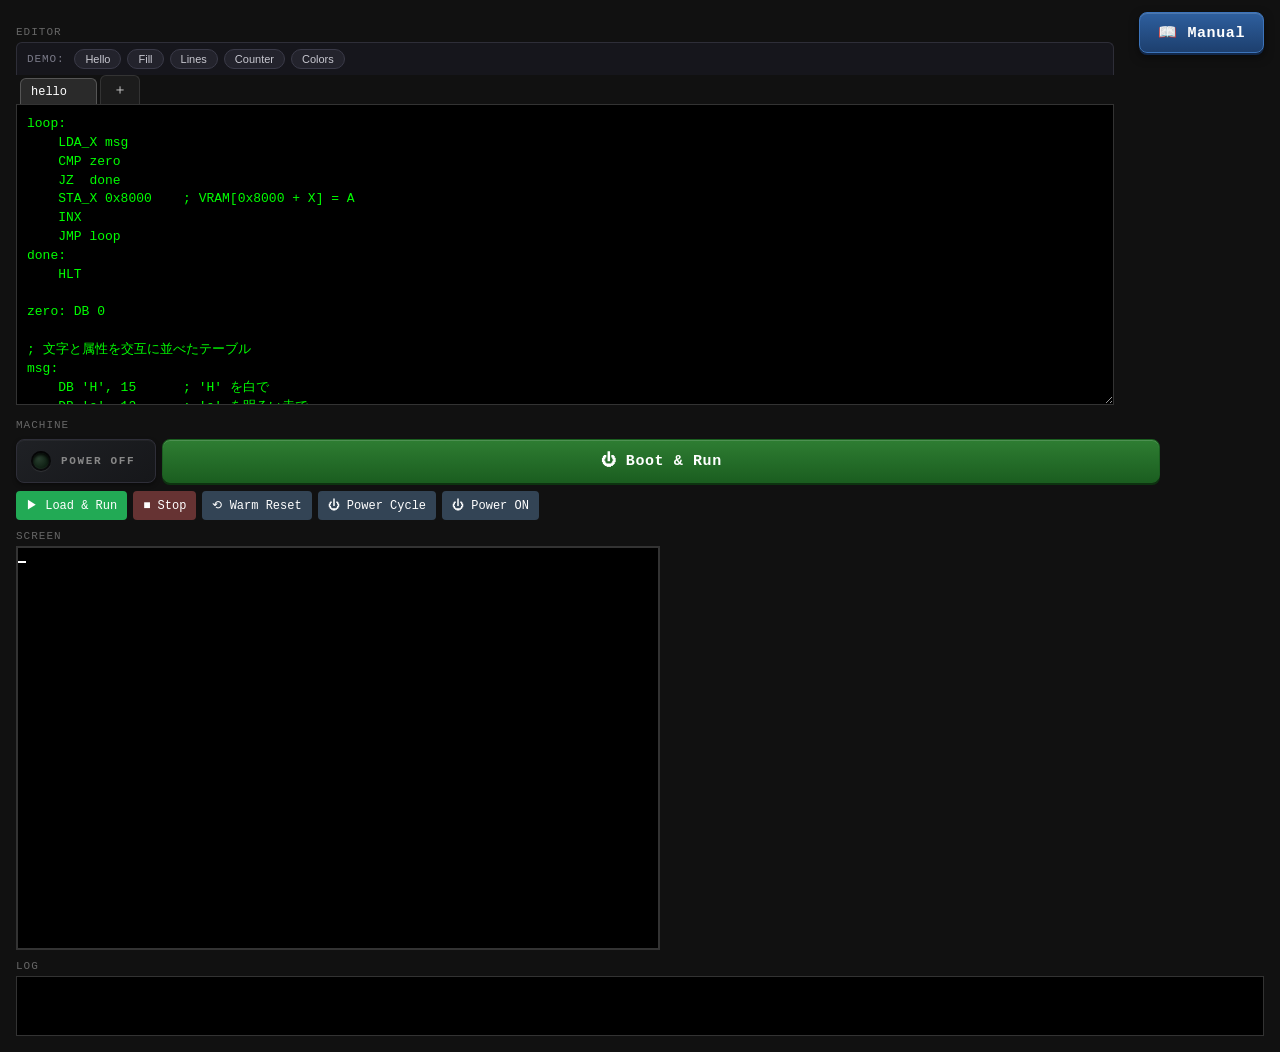
<file: index.html>
<!DOCTYPE html>
<html lang="ja">
<head>
<meta charset="UTF-8">
<title>Mini CPU + VRAM — Assembler</title>
<link rel="stylesheet" href="source/style.css">
<link rel="icon" href="source/icon.png">
</head>
<body>

<div class="page-nav">
  <a class="nav-button" href="manual.html">📖 Manual</a>
</div>

<div class="editor-pane">
<div class="section-title">Editor</div>
<div class="editor-toolbar">
  <span class="toolbar-label">Demo:</span>
  <button class="chip" onclick="loadDemo('hello')">Hello</button>
  <button class="chip" onclick="loadDemo('fill')">Fill</button>
  <button class="chip" onclick="loadDemo('lines')">Lines</button>
  <button class="chip" onclick="loadDemo('counter')">Counter</button>
  <button class="chip" onclick="loadDemo('colors')">Colors</button>
</div>
<div class="tabs">
  <button class="add" title="New tab">＋</button>
</div>
<textarea id="source" spellcheck="false"></textarea>
</div>

<div class="section-title">Machine</div>

<!-- 主操作: 電源投入 → リセット → ロード → 実行 -->
<div class="row power-row">
  
    <!-- 電源 LED（ボタンではなく状態表示のみ） -->
  <div class="power-led-indicator" title="Power indicator">
    <span class="power-led-socket">
      <span class="power-led is-off" id="power-led"></span>
    </span>
    <span class="power-led-label" id="power-label">POWER OFF</span>
  </div>

  <button class="act power" id="btn-boot" onclick="bootAndRun()">⏻ Boot &amp; Run</button>
</div>

<!-- 実機スイッチ相当の細かい操作 -->
<div class="row switches-row">
  <button class="act" id="btn-run" onclick="runProgram()">▶ Load &amp; Run</button>
  <button class="act danger" id="btn-stop" onclick="onStopResume()" disabled>■ Stop</button>
  <button class="act secondary" id="btn-reset" onclick="resetMachine()">⟲ Warm Reset</button>
  <button class="act secondary" id="btn-cycle" onclick="rebootMachine()">⏻ Power Cycle</button>
  <button class="act secondary" id="btn-power" onclick="togglePower()">⏻ Power ON</button>
</div>

<div class="section-title">Screen</div>
<canvas id="screen"></canvas>

<div class="section-title">Log</div>
<pre id="log"></pre>

<script src="source/machine.js"></script>
<script src="source/assembler.js"></script>
<script src="source/ui.js"></script>

</body>
</html>
</file>
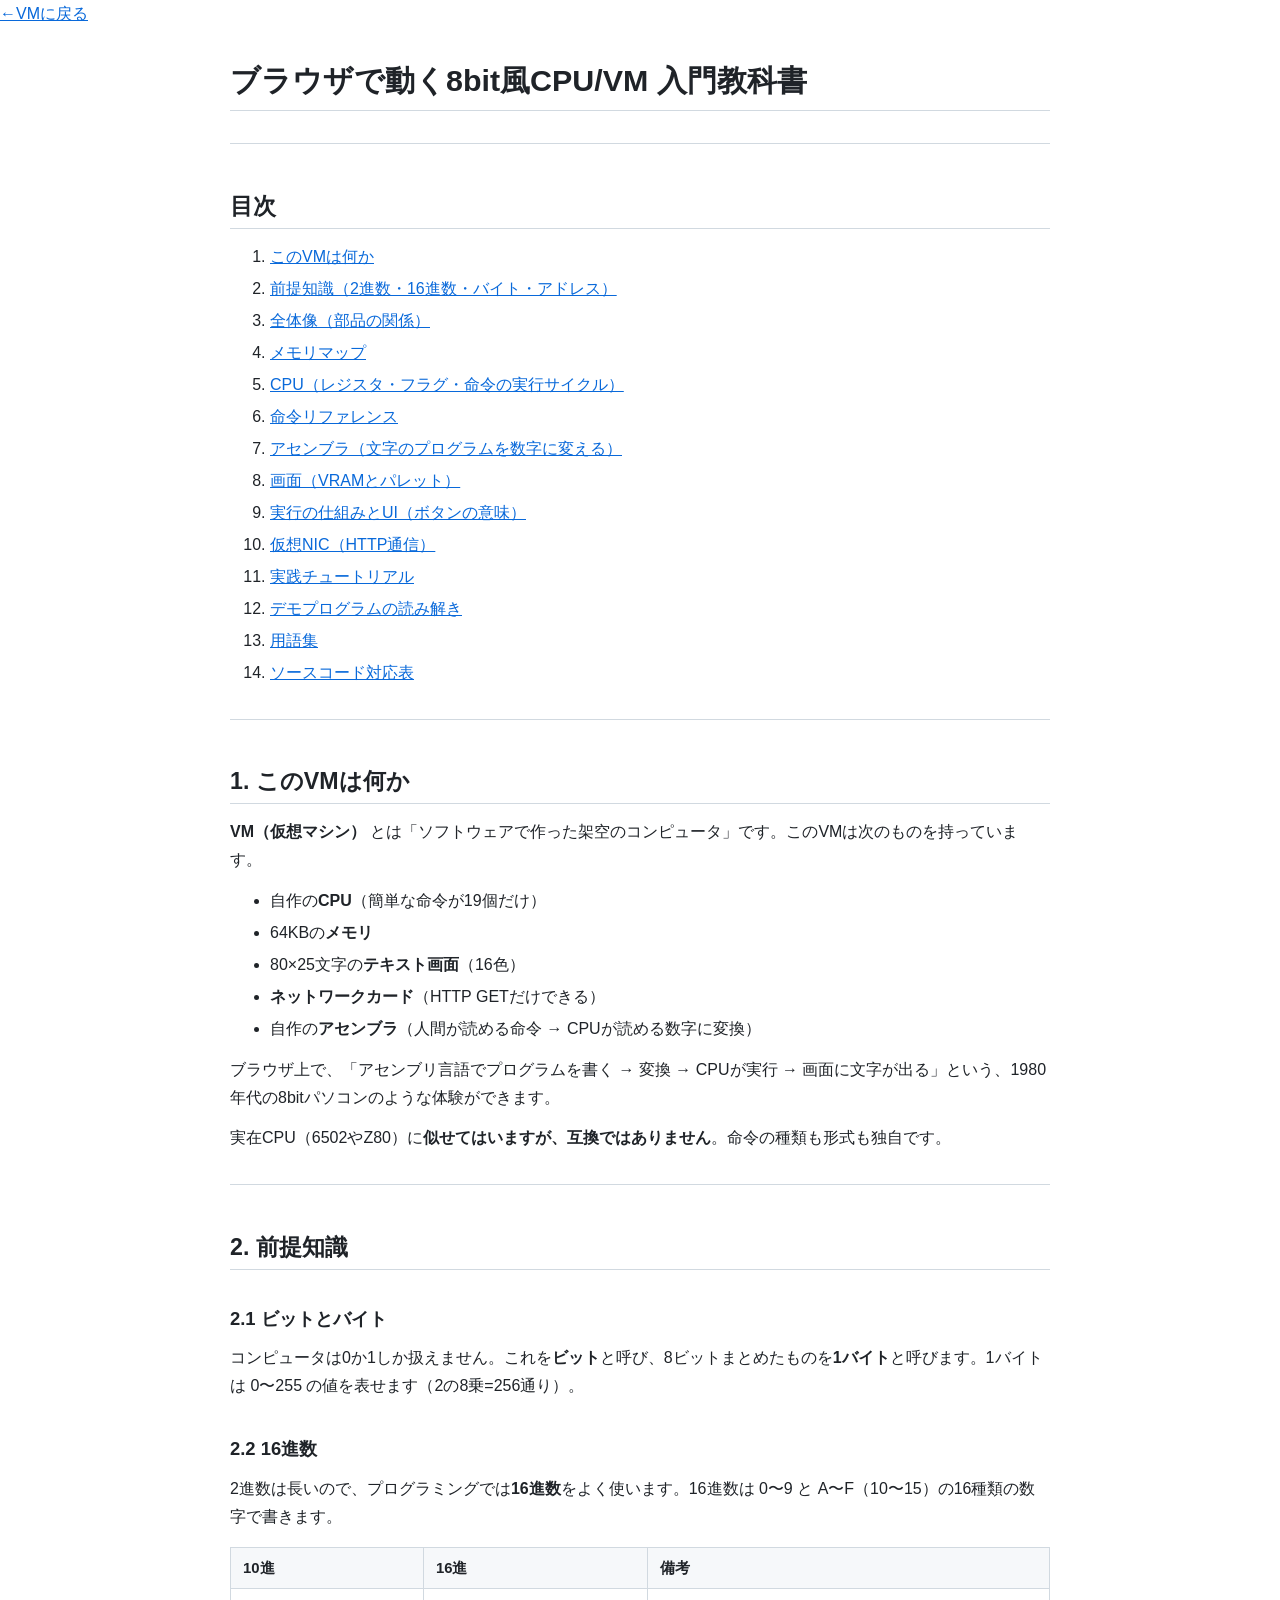
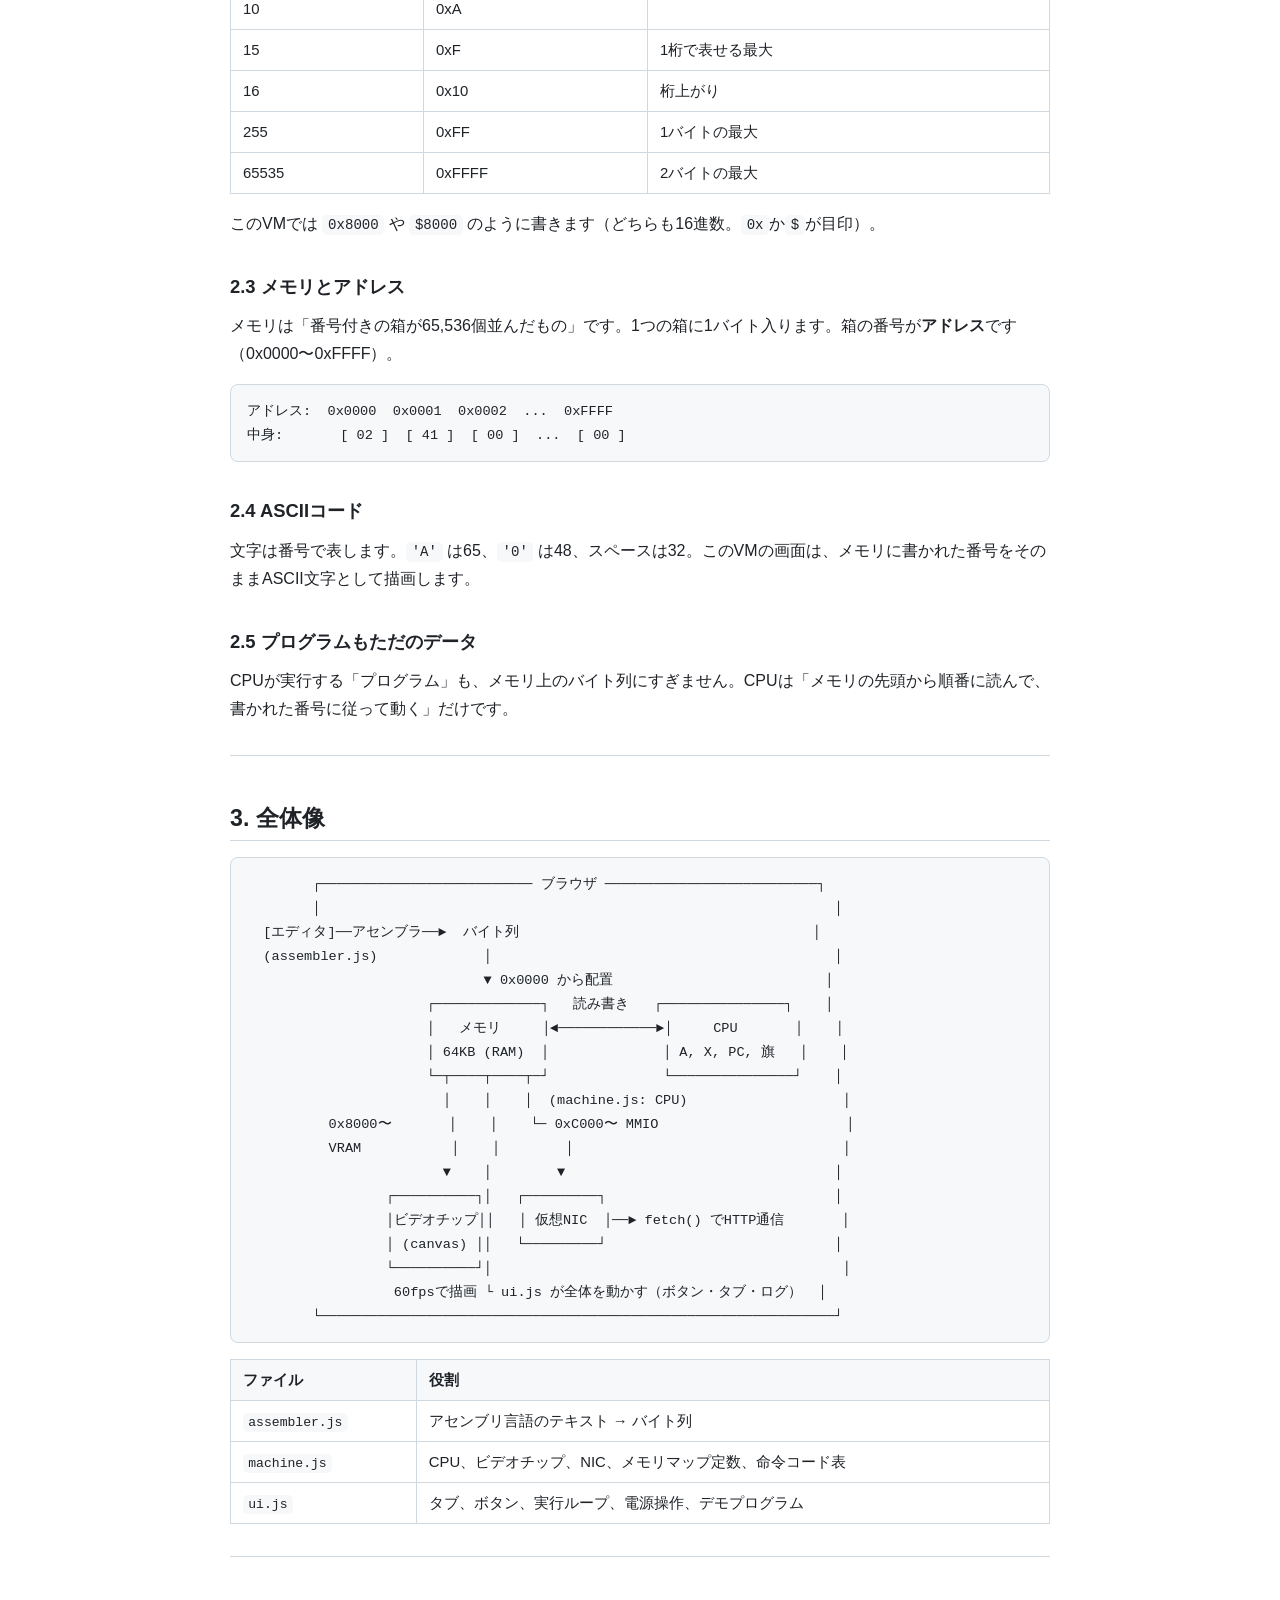
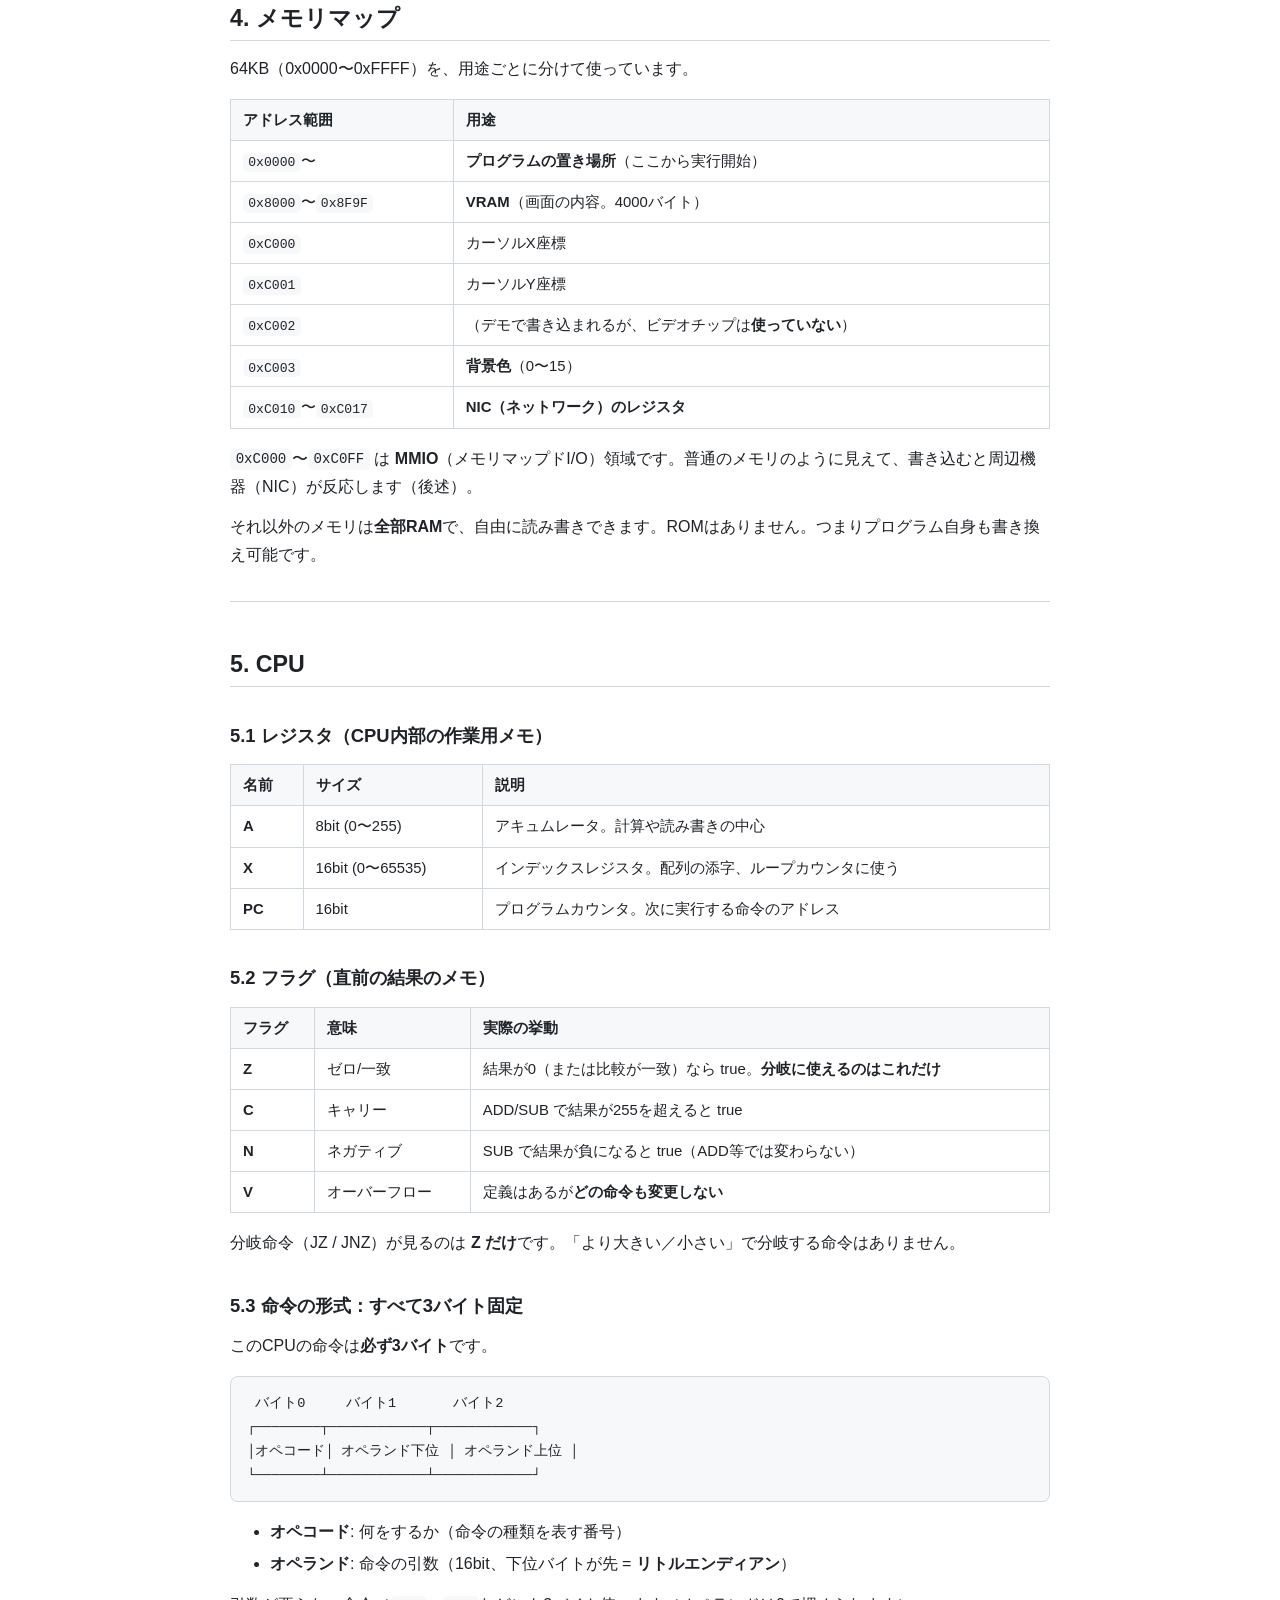
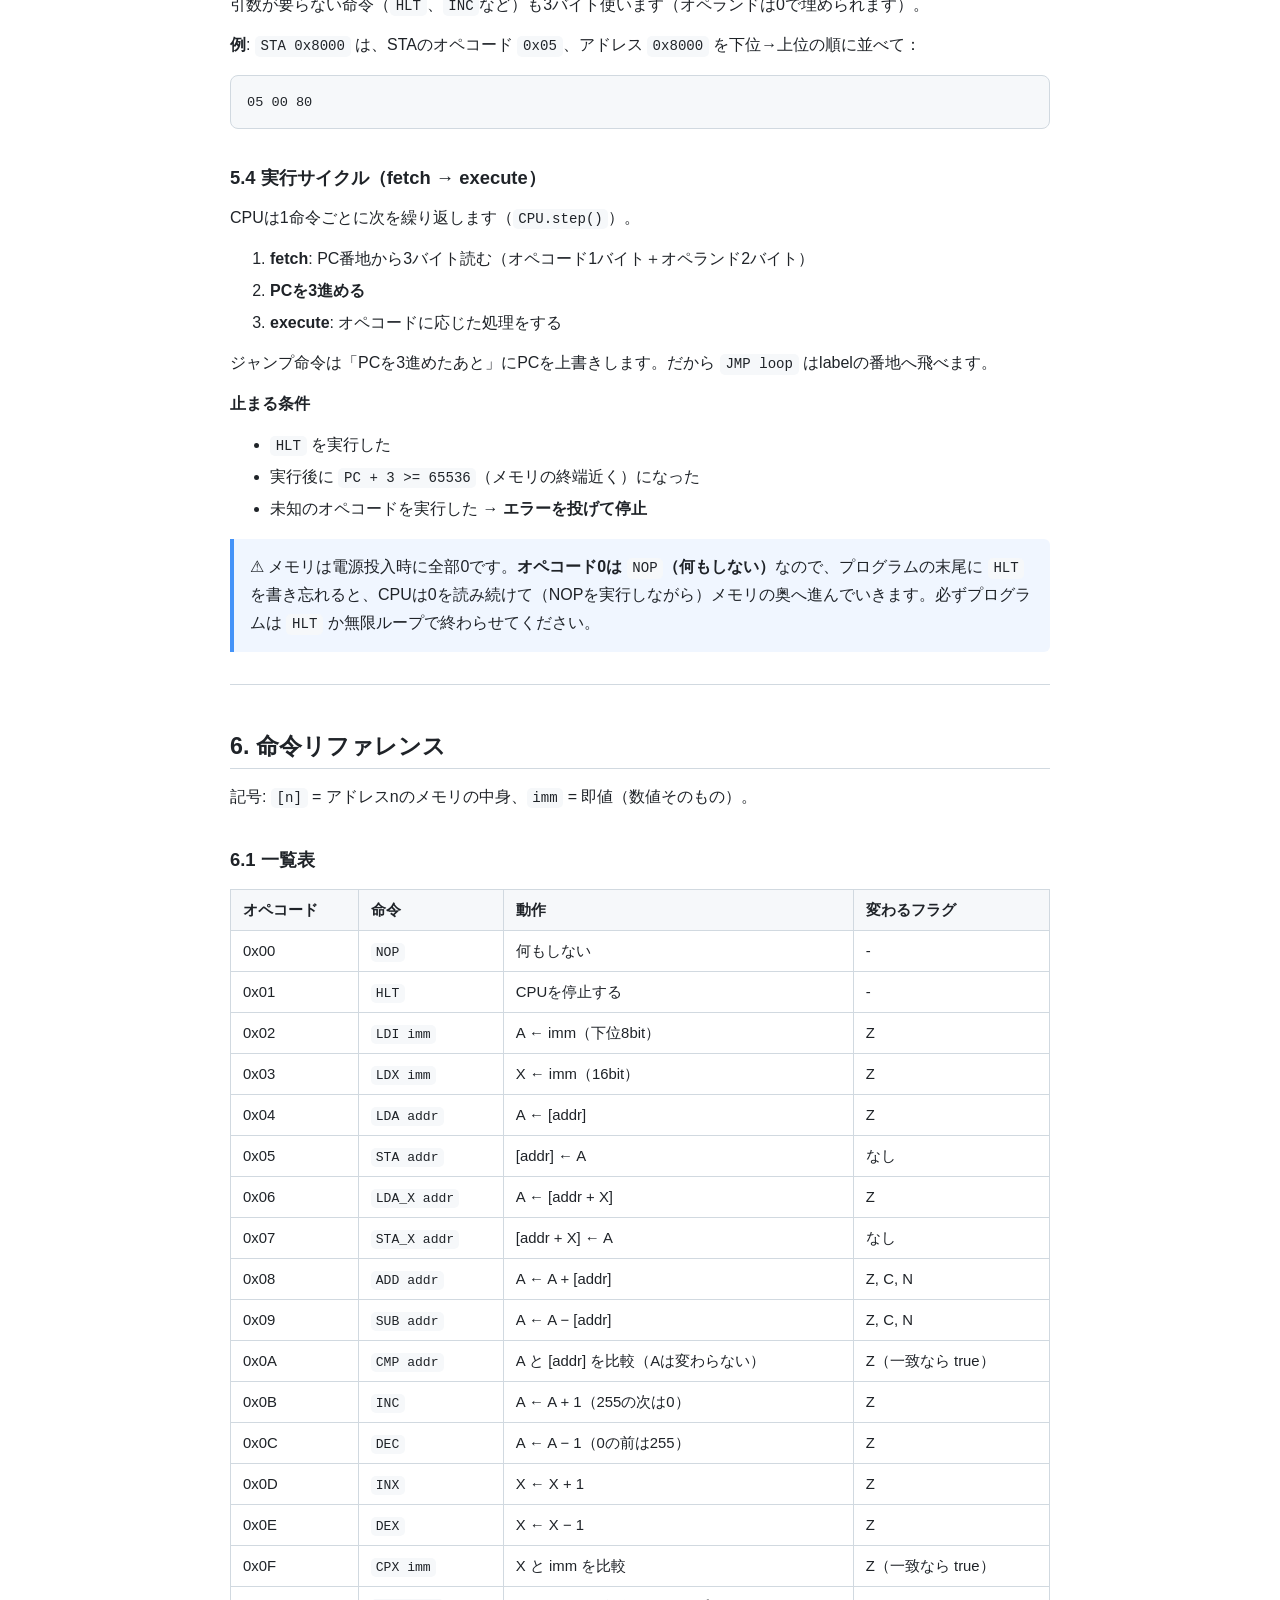
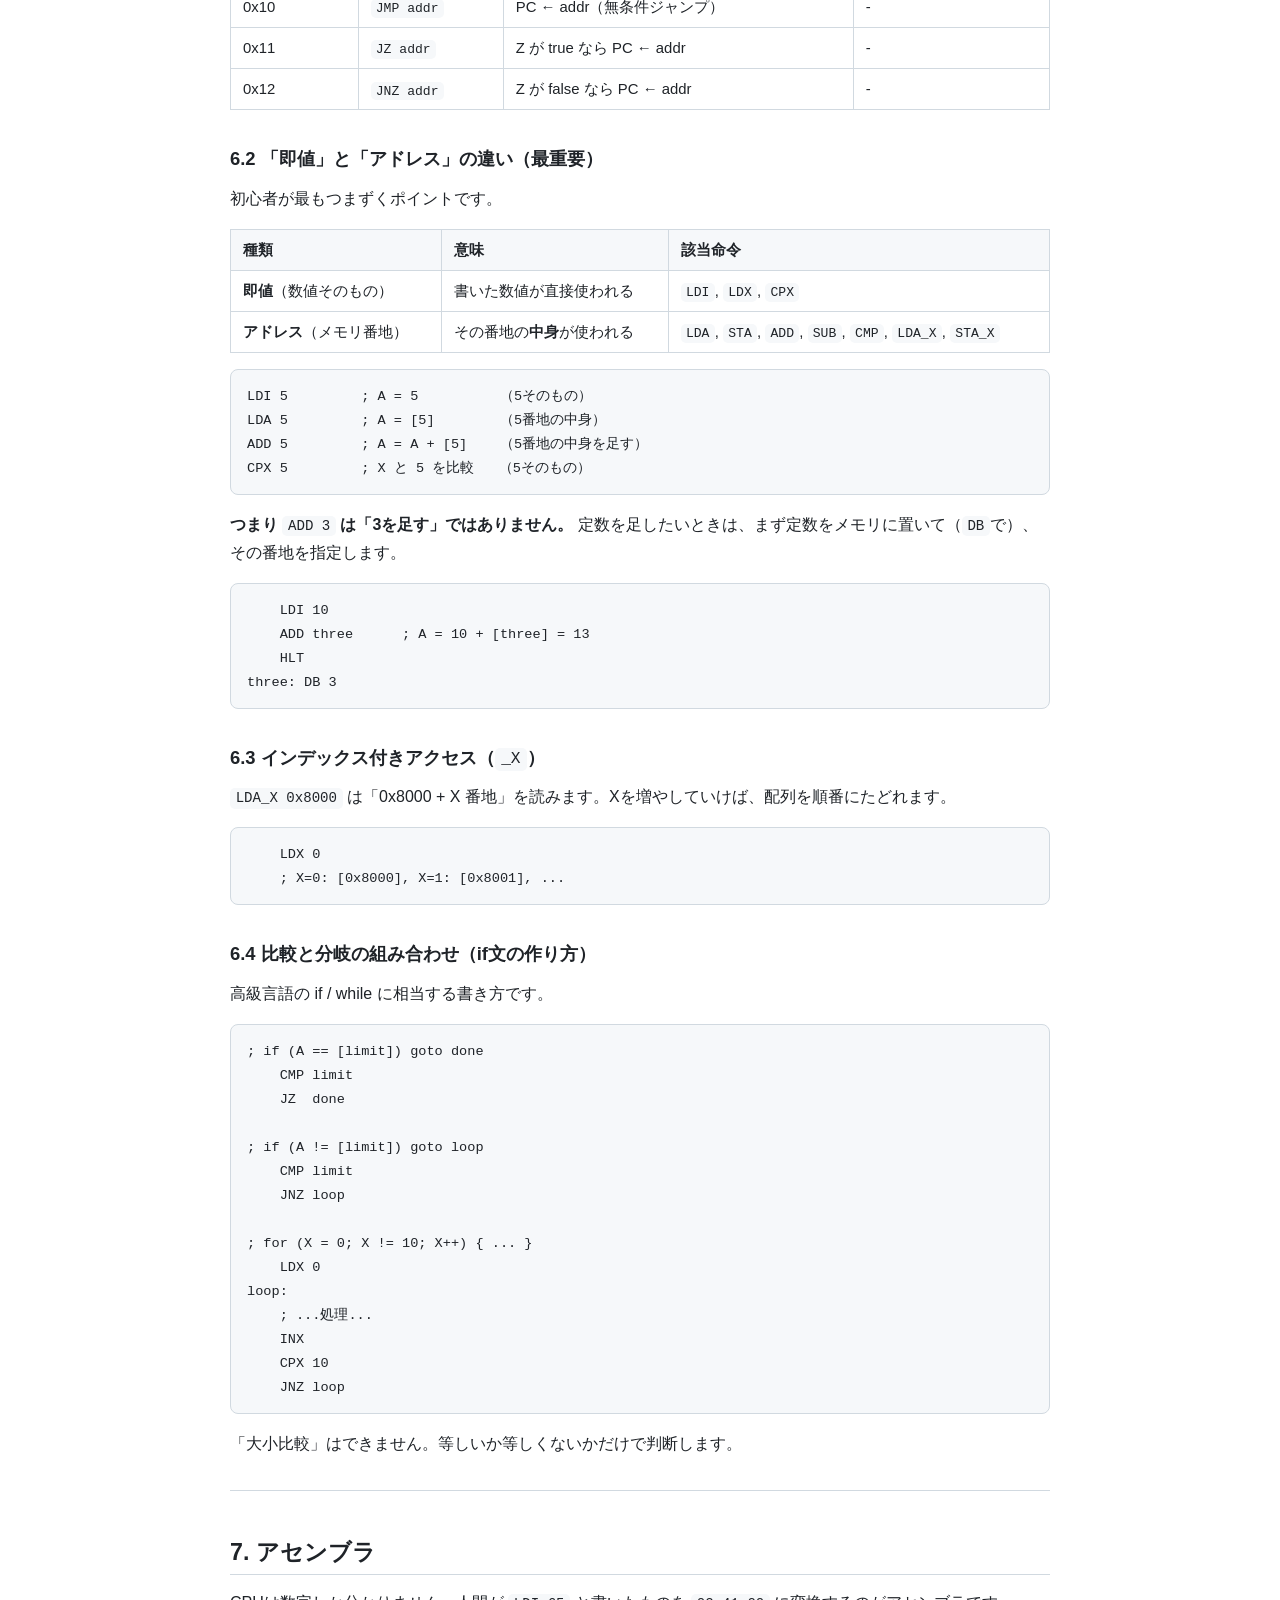
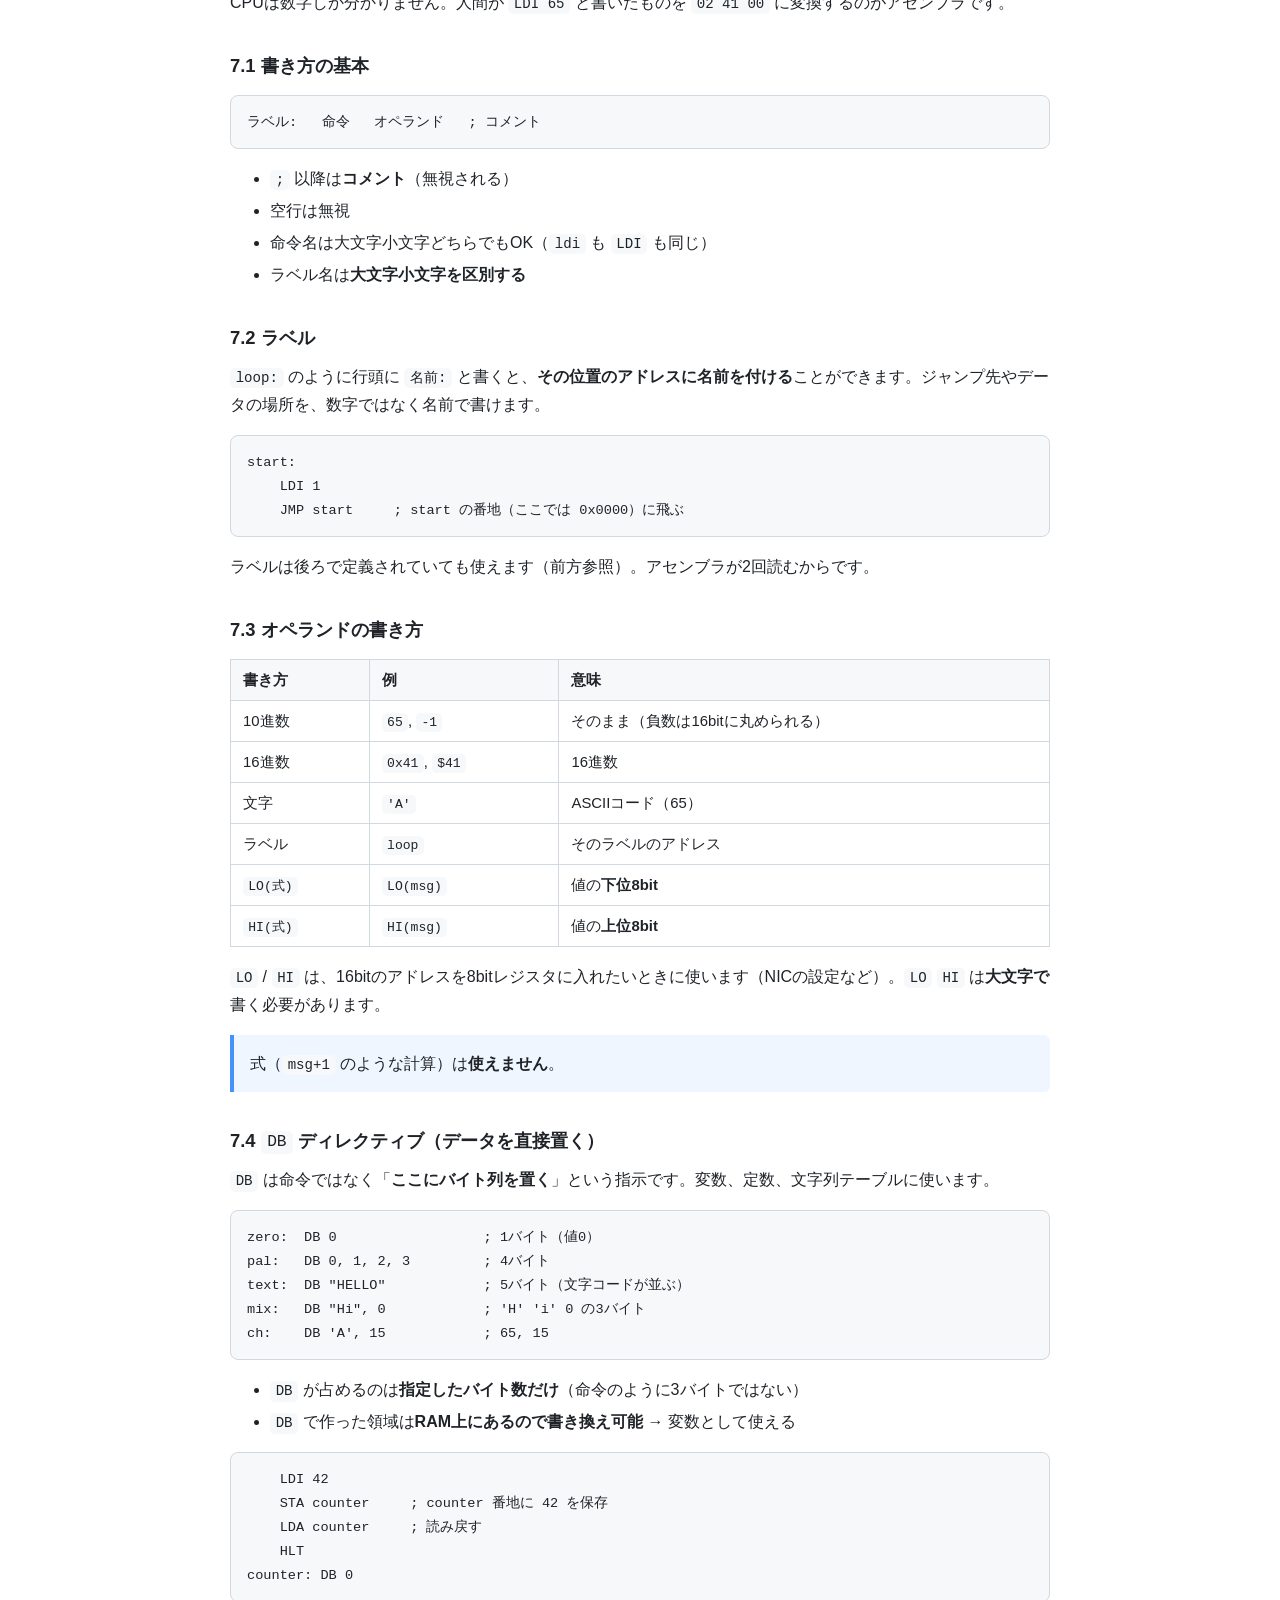
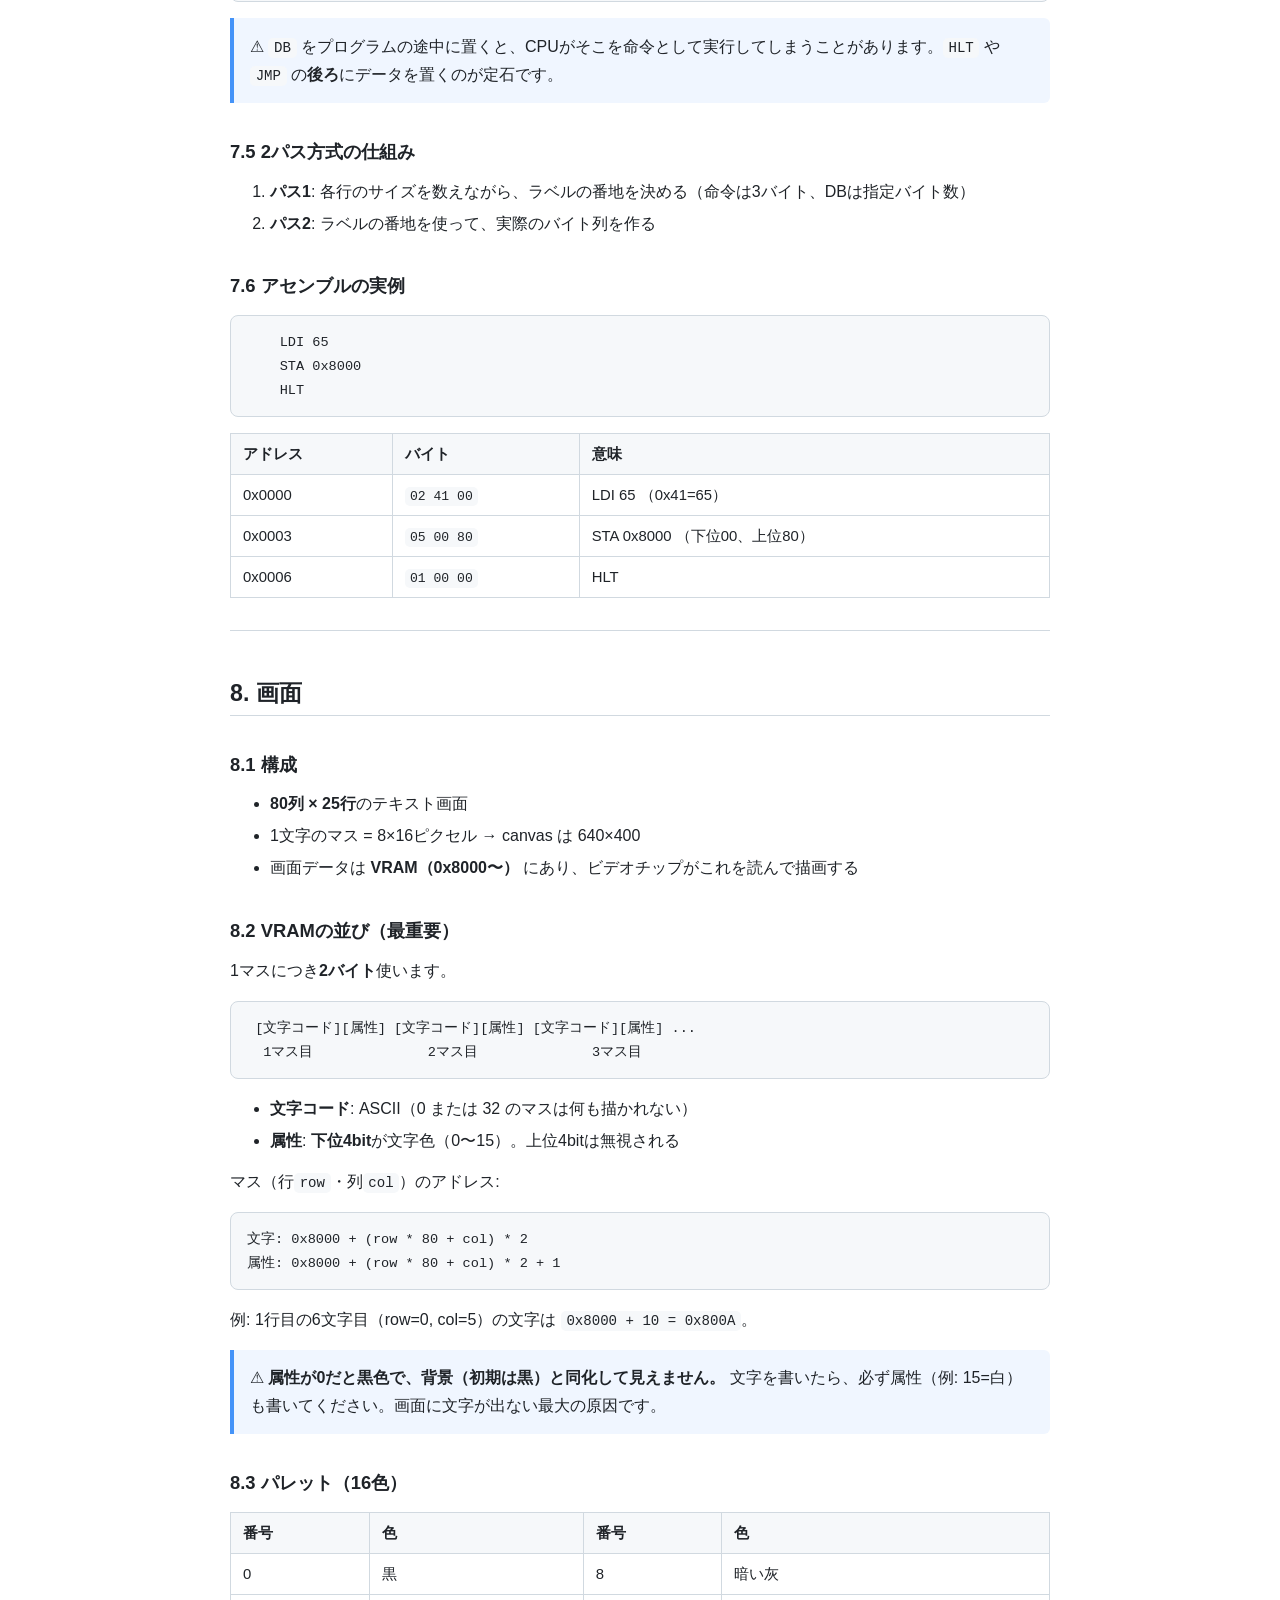
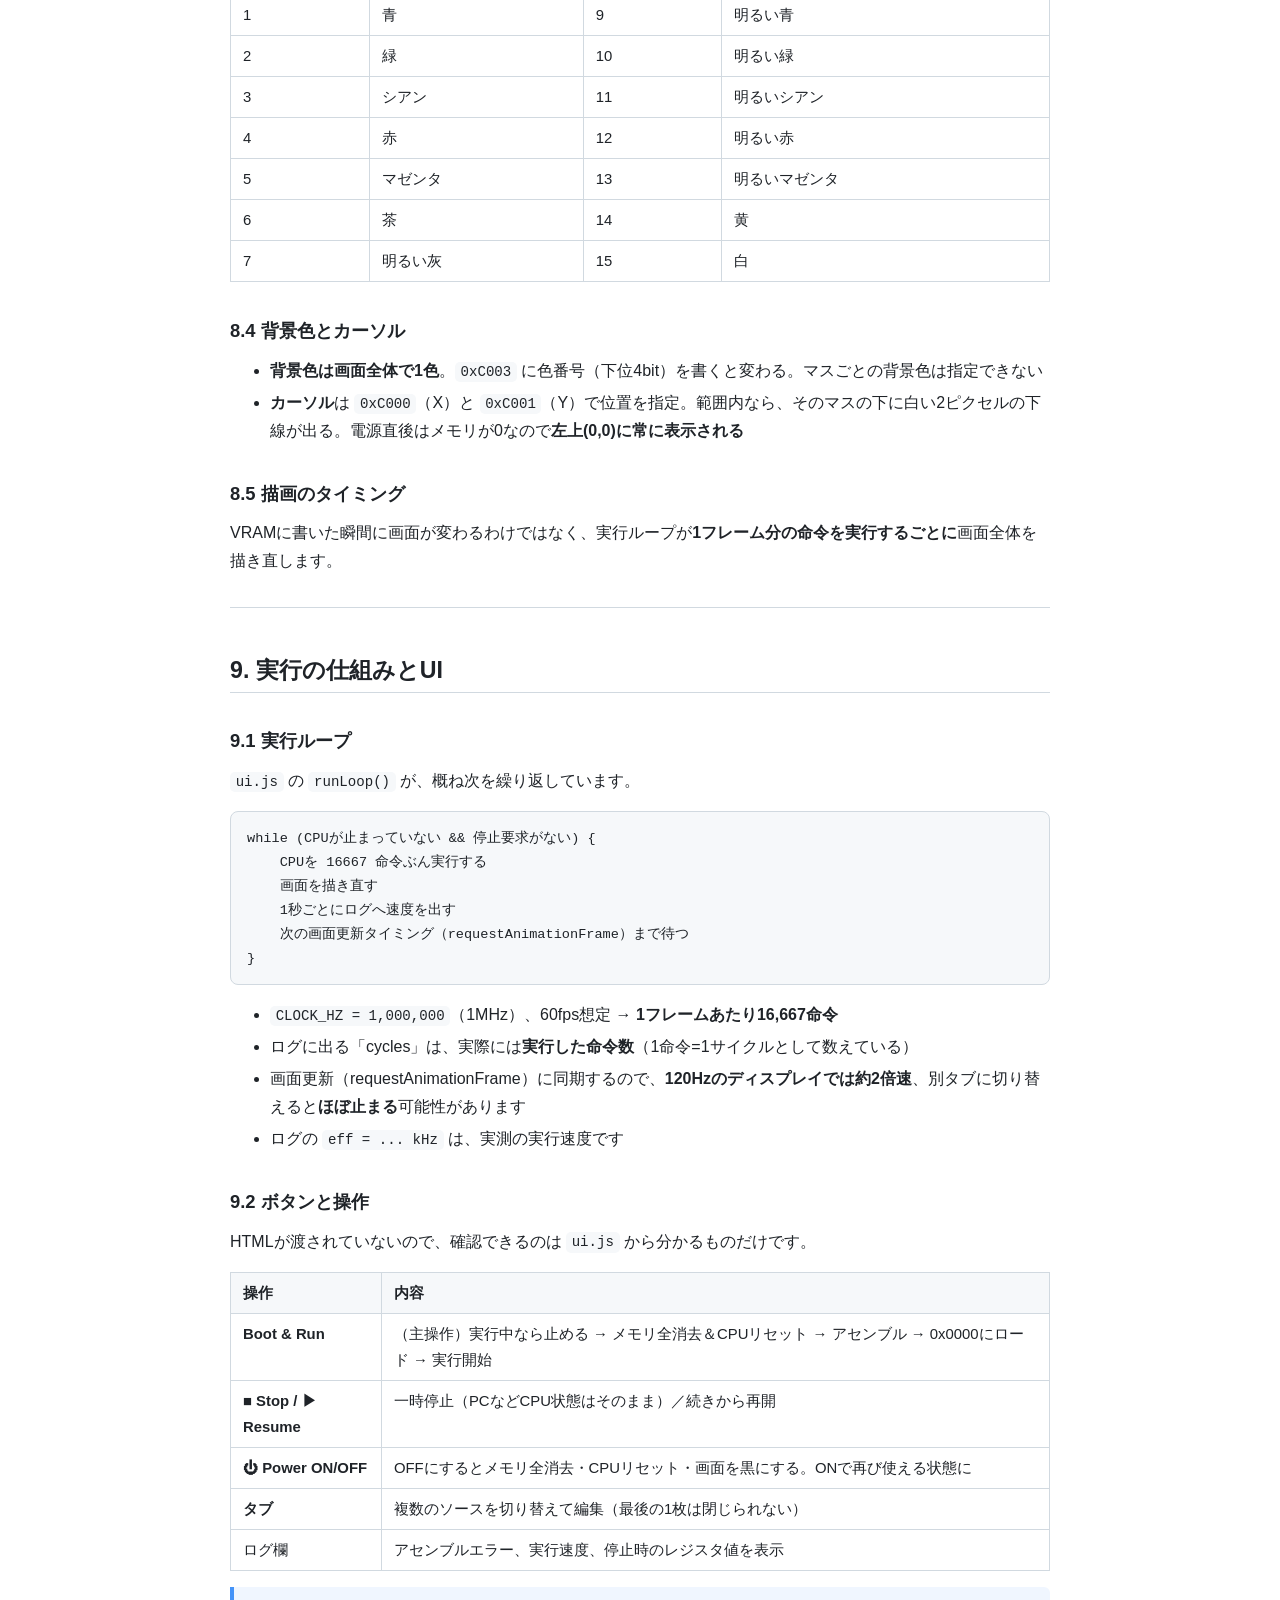
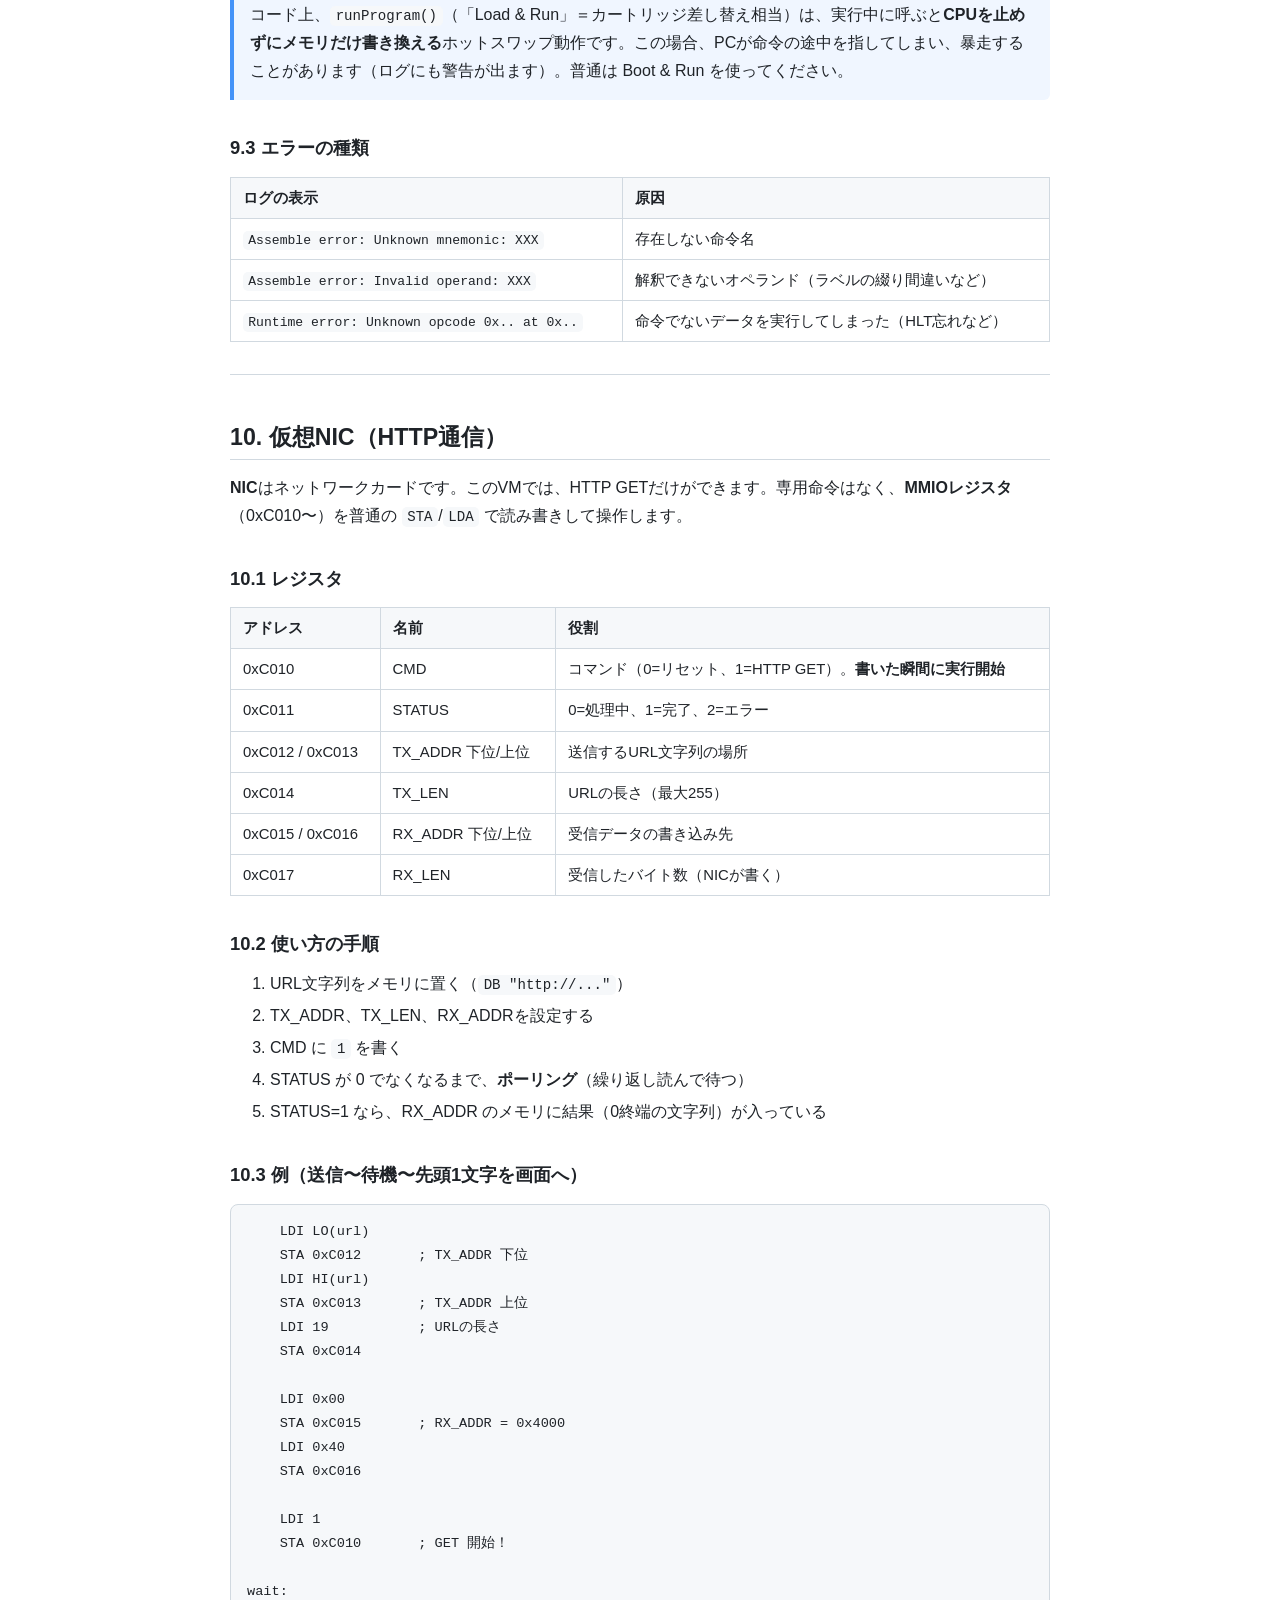
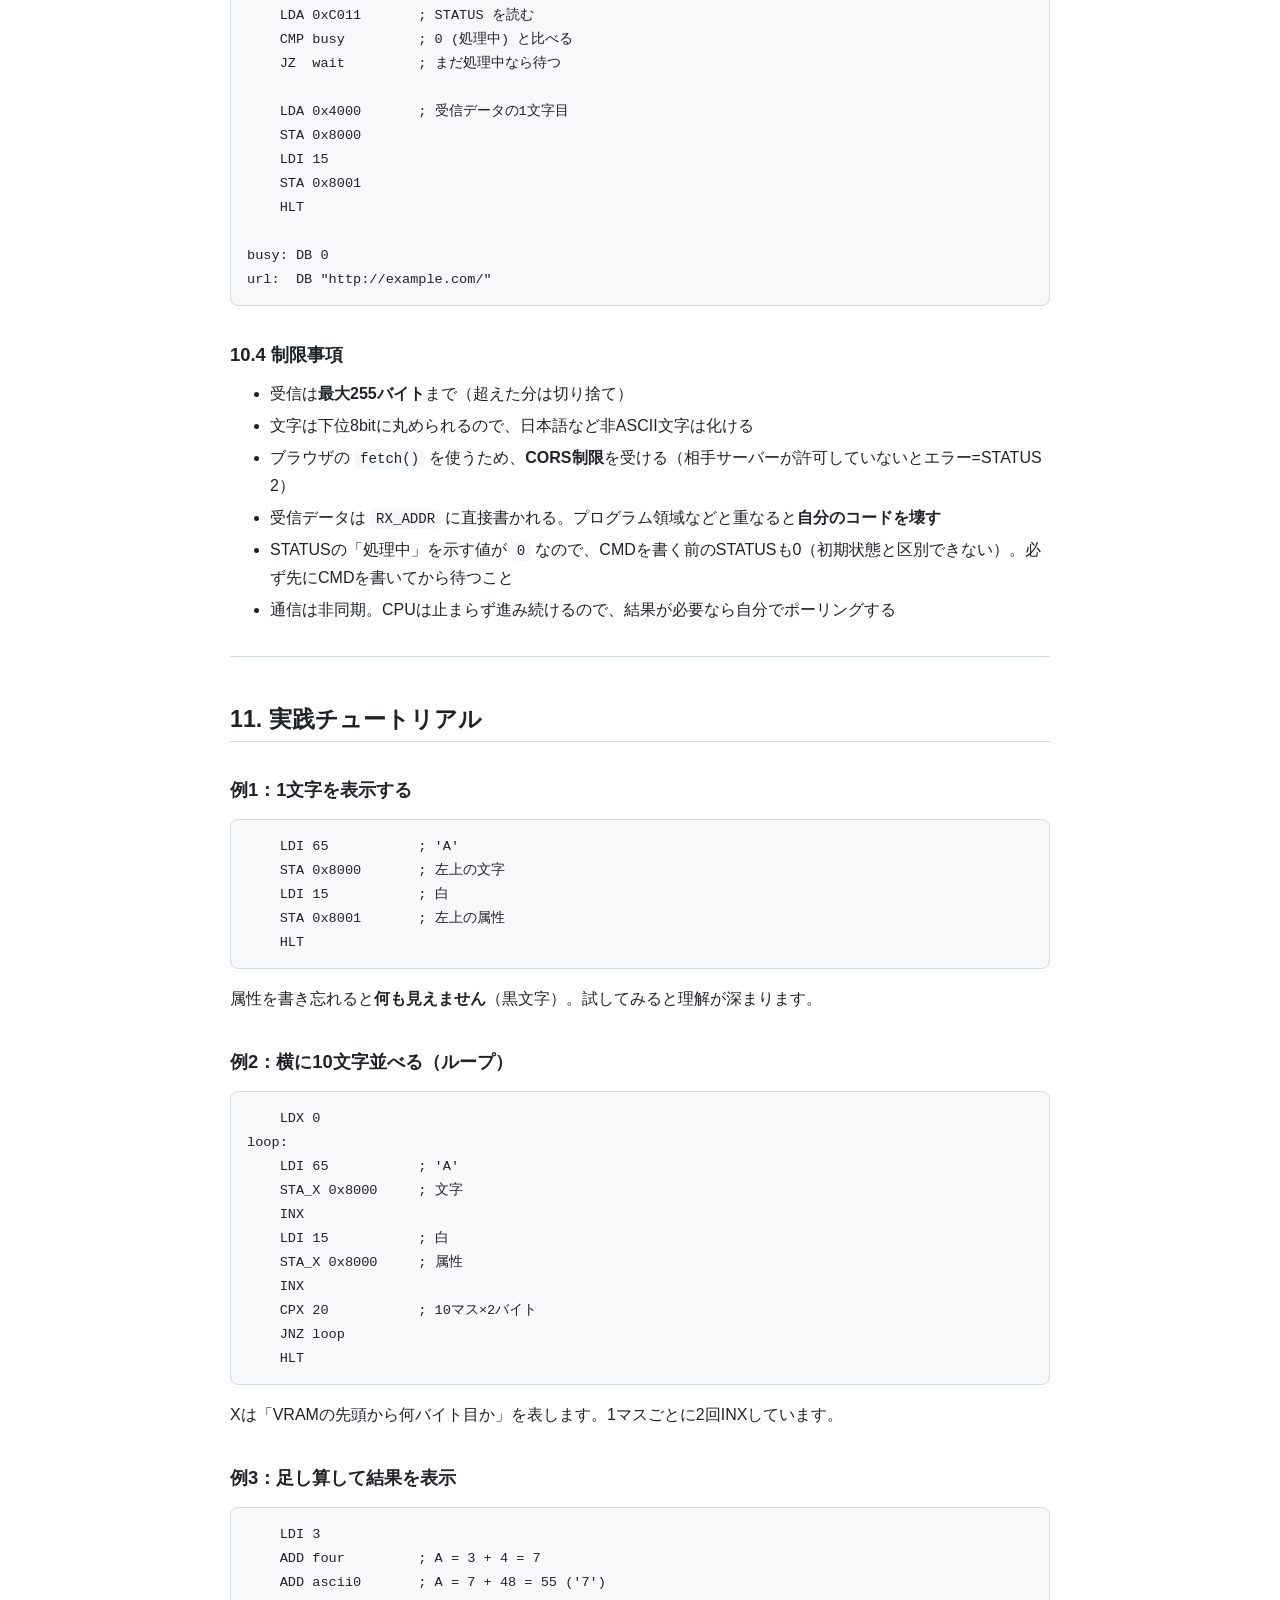
<file: manual.html>
<!DOCTYPE html>
<html lang="ja">
<head>
<meta charset="utf-8">
<meta name="viewport" content="width=device-width, initial-scale=1">
<title>ブラウザで動く8bit風CPU/VM 入門教科書</title>
<style>
:root{--bg:#fff;--fg:#1f2328;--mute:#59636e;--bd:#d1d9e0;--code:#f6f8fa;--bq:#f0f6ff;--bqb:#4493f8;--ac:#0969da}
@media (prefers-color-scheme:dark){:root{--bg:#0d1117;--fg:#e6edf3;--mute:#9198a1;--bd:#3d444d;--code:#161b22;--bq:#10213a;--bqb:#4493f8;--ac:#4493f8}}
*{box-sizing:border-box}
html{scroll-padding-top:16px}
body{margin:0;background:var(--bg);color:var(--fg);font:16px/1.75 -apple-system,BlinkMacSystemFont,"Hiragino Sans","Yu Gothic UI","Noto Sans JP",Meiryo,sans-serif}
main{max-width:860px;margin:0 auto;padding:32px 20px 80px}
h1,h2,h3{line-height:1.35;margin:2em 0 .6em}
h1{font-size:1.9rem;margin-top:0;padding-bottom:.3em;border-bottom:1px solid var(--bd)}
h2{font-size:1.45rem;padding-bottom:.25em;border-bottom:1px solid var(--bd)}
h3{font-size:1.15rem}
p,ul,ol{margin:.8em 0}
li{margin:.25em 0}
a{color:var(--ac)}
hr{border:0;border-top:1px solid var(--bd);margin:2em 0}
code{font:.88em ui-monospace,SFMono-Regular,Menlo,Consolas,monospace;background:var(--code);padding:.15em .4em;border-radius:5px}
pre{background:var(--code);border:1px solid var(--bd);border-radius:8px;padding:14px 16px;overflow-x:auto;line-height:1.5;margin:1em 0}
pre code{background:none;padding:0;font-size:.85rem;white-space:pre}
blockquote{margin:1em 0;padding:.4em 1em;background:var(--bq);border-left:4px solid var(--bqb);border-radius:0 6px 6px 0}
blockquote p{margin:.5em 0}
.tw{overflow-x:auto;margin:1em 0}
table{border-collapse:collapse;width:100%;font-size:.93rem}
th,td{border:1px solid var(--bd);padding:7px 12px;text-align:left;vertical-align:top}
th{background:var(--code);white-space:nowrap}
@media (max-width:600px){body{font-size:15px}main{padding:20px 14px 60px}}
</style>
</head>
<body>
<a href="index.html">←VMに戻る</a>
<main>
<h1 id="8bitcpuvm">ブラウザで動く8bit風CPU/VM 入門教科書</h1>
<hr />
<h2 id="_1">目次</h2>
<ol>
<li><a href="#1-このvmは何か">このVMは何か</a></li>
<li><a href="#2-前提知識">前提知識（2進数・16進数・バイト・アドレス）</a></li>
<li><a href="#3-全体像">全体像（部品の関係）</a></li>
<li><a href="#4-メモリマップ">メモリマップ</a></li>
<li><a href="#5-cpu">CPU（レジスタ・フラグ・命令の実行サイクル）</a></li>
<li><a href="#6-命令リファレンス">命令リファレンス</a></li>
<li><a href="#7-アセンブラ">アセンブラ（文字のプログラムを数字に変える）</a></li>
<li><a href="#8-画面">画面（VRAMとパレット）</a></li>
<li><a href="#9-実行の仕組みとui">実行の仕組みとUI（ボタンの意味）</a></li>
<li><a href="#10-仮想nichttp通信">仮想NIC（HTTP通信）</a></li>
<li><a href="#11-実践チュートリアル">実践チュートリアル</a></li>
<li><a href="#12-デモプログラムの読み解き">デモプログラムの読み解き</a></li>
<li><a href="#13-用語集">用語集</a></li>
<li><a href="#14-ソースコード対応表">ソースコード対応表</a></li>
</ol>
<hr />
<h2 id="1-vm">1. このVMは何か</h2>
<p><strong>VM（仮想マシン）</strong> とは「ソフトウェアで作った架空のコンピュータ」です。このVMは次のものを持っています。</p>
<ul>
<li>自作の<strong>CPU</strong>（簡単な命令が19個だけ）</li>
<li>64KBの<strong>メモリ</strong></li>
<li>80×25文字の<strong>テキスト画面</strong>（16色）</li>
<li><strong>ネットワークカード</strong>（HTTP GETだけできる）</li>
<li>自作の<strong>アセンブラ</strong>（人間が読める命令 → CPUが読める数字に変換）</li>
</ul>
<p>ブラウザ上で、「アセンブリ言語でプログラムを書く → 変換 → CPUが実行 → 画面に文字が出る」という、1980年代の8bitパソコンのような体験ができます。</p>
<p>実在CPU（6502やZ80）に<strong>似せてはいますが、互換ではありません</strong>。命令の種類も形式も独自です。</p>
<hr />
<h2 id="2">2. 前提知識</h2>
<h3 id="21">2.1 ビットとバイト</h3>
<p>コンピュータは0か1しか扱えません。これを<strong>ビット</strong>と呼び、8ビットまとめたものを<strong>1バイト</strong>と呼びます。1バイトは 0〜255 の値を表せます（2の8乗=256通り）。</p>
<h3 id="22-16">2.2 16進数</h3>
<p>2進数は長いので、プログラミングでは<strong>16進数</strong>をよく使います。16進数は 0〜9 と A〜F（10〜15）の16種類の数字で書きます。</p>
<div class="tw"><table>
<thead>
<tr>
<th>10進</th>
<th>16進</th>
<th>備考</th>
</tr>
</thead>
<tbody>
<tr>
<td>10</td>
<td>0xA</td>
<td></td>
</tr>
<tr>
<td>15</td>
<td>0xF</td>
<td>1桁で表せる最大</td>
</tr>
<tr>
<td>16</td>
<td>0x10</td>
<td>桁上がり</td>
</tr>
<tr>
<td>255</td>
<td>0xFF</td>
<td>1バイトの最大</td>
</tr>
<tr>
<td>65535</td>
<td>0xFFFF</td>
<td>2バイトの最大</td>
</tr>
</tbody>
</table></div>
<p>このVMでは <code>0x8000</code> や <code>$8000</code> のように書きます（どちらも16進数。<code>0x</code>か<code>$</code>が目印）。</p>
<h3 id="23">2.3 メモリとアドレス</h3>
<p>メモリは「番号付きの箱が65,536個並んだもの」です。1つの箱に1バイト入ります。箱の番号が<strong>アドレス</strong>です（0x0000〜0xFFFF）。</p>
<pre><code>アドレス:  0x0000  0x0001  0x0002  ...  0xFFFF
中身:       [ 02 ]  [ 41 ]  [ 00 ]  ...  [ 00 ]
</code></pre>
<h3 id="24-ascii">2.4 ASCIIコード</h3>
<p>文字は番号で表します。<code>'A'</code> は65、<code>'0'</code> は48、スペースは32。このVMの画面は、メモリに書かれた番号をそのままASCII文字として描画します。</p>
<h3 id="25">2.5 プログラムもただのデータ</h3>
<p>CPUが実行する「プログラム」も、メモリ上のバイト列にすぎません。CPUは「メモリの先頭から順番に読んで、書かれた番号に従って動く」だけです。</p>
<hr />
<h2 id="3">3. 全体像</h2>
<pre><code>        ┌────────────────────────── ブラウザ ──────────────────────────┐
        │                                                               │
  [エディタ]──アセンブラ──►  バイト列                                    │
  (assembler.js)             │                                          │
                             ▼ 0x0000 から配置                          │
                      ┌─────────────┐   読み書き   ┌───────────────┐    │
                      │   メモリ     │◄────────────►│     CPU       │    │
                      │ 64KB (RAM)  │              │ A, X, PC, 旗   │    │
                      └─┬────┬────┬─┘              └───────────────┘    │
                        │    │    │  (machine.js: CPU)                   │
          0x8000〜       │    │    └─ 0xC000〜 MMIO                       │
          VRAM           │    │        │                                 │
                        ▼    │        ▼                                 │
                 ┌──────────┐│   ┌─────────┐                            │
                 │ビデオチップ││   │ 仮想NIC  │──► fetch() でHTTP通信       │
                 │ (canvas) ││   └─────────┘                            │
                 └──────────┘│                                           │
                  60fpsで描画 └ ui.js が全体を動かす（ボタン・タブ・ログ）  │
        └───────────────────────────────────────────────────────────────┘
</code></pre>
<div class="tw"><table>
<thead>
<tr>
<th>ファイル</th>
<th>役割</th>
</tr>
</thead>
<tbody>
<tr>
<td><code>assembler.js</code></td>
<td>アセンブリ言語のテキスト → バイト列</td>
</tr>
<tr>
<td><code>machine.js</code></td>
<td>CPU、ビデオチップ、NIC、メモリマップ定数、命令コード表</td>
</tr>
<tr>
<td><code>ui.js</code></td>
<td>タブ、ボタン、実行ループ、電源操作、デモプログラム</td>
</tr>
</tbody>
</table></div>
<hr />
<h2 id="4">4. メモリマップ</h2>
<p>64KB（0x0000〜0xFFFF）を、用途ごとに分けて使っています。</p>
<div class="tw"><table>
<thead>
<tr>
<th>アドレス範囲</th>
<th>用途</th>
</tr>
</thead>
<tbody>
<tr>
<td><code>0x0000</code>〜</td>
<td><strong>プログラムの置き場所</strong>（ここから実行開始）</td>
</tr>
<tr>
<td><code>0x8000</code>〜<code>0x8F9F</code></td>
<td><strong>VRAM</strong>（画面の内容。4000バイト）</td>
</tr>
<tr>
<td><code>0xC000</code></td>
<td>カーソルX座標</td>
</tr>
<tr>
<td><code>0xC001</code></td>
<td>カーソルY座標</td>
</tr>
<tr>
<td><code>0xC002</code></td>
<td>（デモで書き込まれるが、ビデオチップは<strong>使っていない</strong>）</td>
</tr>
<tr>
<td><code>0xC003</code></td>
<td><strong>背景色</strong>（0〜15）</td>
</tr>
<tr>
<td><code>0xC010</code>〜<code>0xC017</code></td>
<td><strong>NIC（ネットワーク）のレジスタ</strong></td>
</tr>
</tbody>
</table></div>
<p><code>0xC000</code>〜<code>0xC0FF</code> は <strong>MMIO</strong>（メモリマップドI/O）領域です。普通のメモリのように見えて、書き込むと周辺機器（NIC）が反応します（後述）。</p>
<p>それ以外のメモリは<strong>全部RAM</strong>で、自由に読み書きできます。ROMはありません。つまりプログラム自身も書き換え可能です。</p>
<hr />
<h2 id="5-cpu">5. CPU</h2>
<h3 id="51-cpu">5.1 レジスタ（CPU内部の作業用メモ）</h3>
<div class="tw"><table>
<thead>
<tr>
<th>名前</th>
<th>サイズ</th>
<th>説明</th>
</tr>
</thead>
<tbody>
<tr>
<td><strong>A</strong></td>
<td>8bit (0〜255)</td>
<td>アキュムレータ。計算や読み書きの中心</td>
</tr>
<tr>
<td><strong>X</strong></td>
<td>16bit (0〜65535)</td>
<td>インデックスレジスタ。配列の添字、ループカウンタに使う</td>
</tr>
<tr>
<td><strong>PC</strong></td>
<td>16bit</td>
<td>プログラムカウンタ。次に実行する命令のアドレス</td>
</tr>
</tbody>
</table></div>
<h3 id="52">5.2 フラグ（直前の結果のメモ）</h3>
<div class="tw"><table>
<thead>
<tr>
<th>フラグ</th>
<th>意味</th>
<th>実際の挙動</th>
</tr>
</thead>
<tbody>
<tr>
<td><strong>Z</strong></td>
<td>ゼロ/一致</td>
<td>結果が0（または比較が一致）なら true。<strong>分岐に使えるのはこれだけ</strong></td>
</tr>
<tr>
<td><strong>C</strong></td>
<td>キャリー</td>
<td>ADD/SUB で結果が255を超えると true</td>
</tr>
<tr>
<td><strong>N</strong></td>
<td>ネガティブ</td>
<td>SUB で結果が負になると true（ADD等では変わらない）</td>
</tr>
<tr>
<td><strong>V</strong></td>
<td>オーバーフロー</td>
<td>定義はあるが<strong>どの命令も変更しない</strong></td>
</tr>
</tbody>
</table></div>
<p>分岐命令（JZ / JNZ）が見るのは <strong>Z だけ</strong>です。「より大きい／小さい」で分岐する命令はありません。</p>
<h3 id="53-3">5.3 命令の形式：すべて3バイト固定</h3>
<p>このCPUの命令は<strong>必ず3バイト</strong>です。</p>
<pre><code> バイト0     バイト1       バイト2
┌────────┬────────────┬────────────┐
│オペコード│ オペランド下位 │ オペランド上位 │
└────────┴────────────┴────────────┘
</code></pre>
<ul>
<li><strong>オペコード</strong>: 何をするか（命令の種類を表す番号）</li>
<li><strong>オペランド</strong>: 命令の引数（16bit、下位バイトが先 = <strong>リトルエンディアン</strong>）</li>
</ul>
<p>引数が要らない命令（<code>HLT</code>、<code>INC</code>など）も3バイト使います（オペランドは0で埋められます）。</p>
<p><strong>例</strong>: <code>STA 0x8000</code> は、STAのオペコード <code>0x05</code>、アドレス <code>0x8000</code> を下位→上位の順に並べて：</p>
<pre><code>05 00 80
</code></pre>
<h3 id="54-fetch-execute">5.4 実行サイクル（fetch → execute）</h3>
<p>CPUは1命令ごとに次を繰り返します（<code>CPU.step()</code>）。</p>
<ol>
<li><strong>fetch</strong>: PC番地から3バイト読む（オペコード1バイト＋オペランド2バイト）</li>
<li><strong>PCを3進める</strong></li>
<li><strong>execute</strong>: オペコードに応じた処理をする</li>
</ol>
<p>ジャンプ命令は「PCを3進めたあと」にPCを上書きします。だから <code>JMP loop</code> はlabelの番地へ飛べます。</p>
<p><strong>止まる条件</strong></p>
<ul>
<li><code>HLT</code> を実行した</li>
<li>実行後に <code>PC + 3 &gt;= 65536</code>（メモリの終端近く）になった</li>
<li>未知のオペコードを実行した → <strong>エラーを投げて停止</strong></li>
</ul>
<blockquote>
<p>⚠ メモリは電源投入時に全部0です。<strong>オペコード0は <code>NOP</code>（何もしない）</strong>なので、プログラムの末尾に <code>HLT</code> を書き忘れると、CPUは0を読み続けて（NOPを実行しながら）メモリの奥へ進んでいきます。必ずプログラムは <code>HLT</code> か無限ループで終わらせてください。</p>
</blockquote>
<hr />
<h2 id="6">6. 命令リファレンス</h2>
<p>記号: <code>[n]</code> = アドレスnのメモリの中身、<code>imm</code> = 即値（数値そのもの）。</p>
<h3 id="61">6.1 一覧表</h3>
<div class="tw"><table>
<thead>
<tr>
<th>オペコード</th>
<th>命令</th>
<th>動作</th>
<th>変わるフラグ</th>
</tr>
</thead>
<tbody>
<tr>
<td>0x00</td>
<td><code>NOP</code></td>
<td>何もしない</td>
<td>-</td>
</tr>
<tr>
<td>0x01</td>
<td><code>HLT</code></td>
<td>CPUを停止する</td>
<td>-</td>
</tr>
<tr>
<td>0x02</td>
<td><code>LDI imm</code></td>
<td>A ← imm（下位8bit）</td>
<td>Z</td>
</tr>
<tr>
<td>0x03</td>
<td><code>LDX imm</code></td>
<td>X ← imm（16bit）</td>
<td>Z</td>
</tr>
<tr>
<td>0x04</td>
<td><code>LDA addr</code></td>
<td>A ← [addr]</td>
<td>Z</td>
</tr>
<tr>
<td>0x05</td>
<td><code>STA addr</code></td>
<td>[addr] ← A</td>
<td>なし</td>
</tr>
<tr>
<td>0x06</td>
<td><code>LDA_X addr</code></td>
<td>A ← [addr + X]</td>
<td>Z</td>
</tr>
<tr>
<td>0x07</td>
<td><code>STA_X addr</code></td>
<td>[addr + X] ← A</td>
<td>なし</td>
</tr>
<tr>
<td>0x08</td>
<td><code>ADD addr</code></td>
<td>A ← A + [addr]</td>
<td>Z, C, N</td>
</tr>
<tr>
<td>0x09</td>
<td><code>SUB addr</code></td>
<td>A ← A − [addr]</td>
<td>Z, C, N</td>
</tr>
<tr>
<td>0x0A</td>
<td><code>CMP addr</code></td>
<td>A と [addr] を比較（Aは変わらない）</td>
<td>Z（一致なら true）</td>
</tr>
<tr>
<td>0x0B</td>
<td><code>INC</code></td>
<td>A ← A + 1（255の次は0）</td>
<td>Z</td>
</tr>
<tr>
<td>0x0C</td>
<td><code>DEC</code></td>
<td>A ← A − 1（0の前は255）</td>
<td>Z</td>
</tr>
<tr>
<td>0x0D</td>
<td><code>INX</code></td>
<td>X ← X + 1</td>
<td>Z</td>
</tr>
<tr>
<td>0x0E</td>
<td><code>DEX</code></td>
<td>X ← X − 1</td>
<td>Z</td>
</tr>
<tr>
<td>0x0F</td>
<td><code>CPX imm</code></td>
<td>X と imm を比較</td>
<td>Z（一致なら true）</td>
</tr>
<tr>
<td>0x10</td>
<td><code>JMP addr</code></td>
<td>PC ← addr（無条件ジャンプ）</td>
<td>-</td>
</tr>
<tr>
<td>0x11</td>
<td><code>JZ addr</code></td>
<td>Z が true なら PC ← addr</td>
<td>-</td>
</tr>
<tr>
<td>0x12</td>
<td><code>JNZ addr</code></td>
<td>Z が false なら PC ← addr</td>
<td>-</td>
</tr>
</tbody>
</table></div>
<h3 id="62">6.2 「即値」と「アドレス」の違い（最重要）</h3>
<p>初心者が最もつまずくポイントです。</p>
<div class="tw"><table>
<thead>
<tr>
<th>種類</th>
<th>意味</th>
<th>該当命令</th>
</tr>
</thead>
<tbody>
<tr>
<td><strong>即値</strong>（数値そのもの）</td>
<td>書いた数値が直接使われる</td>
<td><code>LDI</code>, <code>LDX</code>, <code>CPX</code></td>
</tr>
<tr>
<td><strong>アドレス</strong>（メモリ番地）</td>
<td>その番地の<strong>中身</strong>が使われる</td>
<td><code>LDA</code>, <code>STA</code>, <code>ADD</code>, <code>SUB</code>, <code>CMP</code>, <code>LDA_X</code>, <code>STA_X</code></td>
</tr>
</tbody>
</table></div>
<pre><code>LDI 5         ; A = 5          （5そのもの）
LDA 5         ; A = [5]        （5番地の中身）
ADD 5         ; A = A + [5]    （5番地の中身を足す）
CPX 5         ; X と 5 を比較   （5そのもの）
</code></pre>
<p><strong>つまり <code>ADD 3</code> は「3を足す」ではありません。</strong> 定数を足したいときは、まず定数をメモリに置いて（<code>DB</code>で）、その番地を指定します。</p>
<pre><code>    LDI 10
    ADD three      ; A = 10 + [three] = 13
    HLT
three: DB 3
</code></pre>
<h3 id="63-_x">6.3 インデックス付きアクセス（<code>_X</code>）</h3>
<p><code>LDA_X 0x8000</code> は「0x8000 + X 番地」を読みます。Xを増やしていけば、配列を順番にたどれます。</p>
<pre><code>    LDX 0
    ; X=0: [0x8000], X=1: [0x8001], ...
</code></pre>
<h3 id="64-if">6.4 比較と分岐の組み合わせ（if文の作り方）</h3>
<p>高級言語の if / while に相当する書き方です。</p>
<pre><code>; if (A == [limit]) goto done
    CMP limit
    JZ  done

; if (A != [limit]) goto loop
    CMP limit
    JNZ loop

; for (X = 0; X != 10; X++) { ... }
    LDX 0
loop:
    ; ...処理...
    INX
    CPX 10
    JNZ loop
</code></pre>
<p>「大小比較」はできません。等しいか等しくないかだけで判断します。</p>
<hr />
<h2 id="7">7. アセンブラ</h2>
<p>CPUは数字しか分かりません。人間が <code>LDI 65</code> と書いたものを <code>02 41 00</code> に変換するのがアセンブラです。</p>
<h3 id="71">7.1 書き方の基本</h3>
<pre><code>ラベル:   命令   オペランド   ; コメント
</code></pre>
<ul>
<li><code>;</code> 以降は<strong>コメント</strong>（無視される）</li>
<li>空行は無視</li>
<li>命令名は大文字小文字どちらでもOK（<code>ldi</code> も <code>LDI</code> も同じ）</li>
<li>ラベル名は<strong>大文字小文字を区別する</strong></li>
</ul>
<h3 id="72">7.2 ラベル</h3>
<p><code>loop:</code> のように行頭に <code>名前:</code> と書くと、<strong>その位置のアドレスに名前を付ける</strong>ことができます。ジャンプ先やデータの場所を、数字ではなく名前で書けます。</p>
<pre><code>start:
    LDI 1
    JMP start     ; start の番地（ここでは 0x0000）に飛ぶ
</code></pre>
<p>ラベルは後ろで定義されていても使えます（前方参照）。アセンブラが2回読むからです。</p>
<h3 id="73">7.3 オペランドの書き方</h3>
<div class="tw"><table>
<thead>
<tr>
<th>書き方</th>
<th>例</th>
<th>意味</th>
</tr>
</thead>
<tbody>
<tr>
<td>10進数</td>
<td><code>65</code>, <code>-1</code></td>
<td>そのまま（負数は16bitに丸められる）</td>
</tr>
<tr>
<td>16進数</td>
<td><code>0x41</code>, <code>$41</code></td>
<td>16進数</td>
</tr>
<tr>
<td>文字</td>
<td><code>'A'</code></td>
<td>ASCIIコード（65）</td>
</tr>
<tr>
<td>ラベル</td>
<td><code>loop</code></td>
<td>そのラベルのアドレス</td>
</tr>
<tr>
<td><code>LO(式)</code></td>
<td><code>LO(msg)</code></td>
<td>値の<strong>下位8bit</strong></td>
</tr>
<tr>
<td><code>HI(式)</code></td>
<td><code>HI(msg)</code></td>
<td>値の<strong>上位8bit</strong></td>
</tr>
</tbody>
</table></div>
<p><code>LO</code> / <code>HI</code> は、16bitのアドレスを8bitレジスタに入れたいときに使います（NICの設定など）。<code>LO</code> <code>HI</code> は<strong>大文字で</strong>書く必要があります。</p>
<blockquote>
<p>式（<code>msg+1</code> のような計算）は<strong>使えません</strong>。</p>
</blockquote>
<h3 id="74-db">7.4 <code>DB</code> ディレクティブ（データを直接置く）</h3>
<p><code>DB</code> は命令ではなく「<strong>ここにバイト列を置く</strong>」という指示です。変数、定数、文字列テーブルに使います。</p>
<pre><code>zero:  DB 0                  ; 1バイト（値0）
pal:   DB 0, 1, 2, 3         ; 4バイト
text:  DB &quot;HELLO&quot;            ; 5バイト（文字コードが並ぶ）
mix:   DB &quot;Hi&quot;, 0            ; 'H' 'i' 0 の3バイト
ch:    DB 'A', 15            ; 65, 15
</code></pre>
<ul>
<li><code>DB</code> が占めるのは<strong>指定したバイト数だけ</strong>（命令のように3バイトではない）</li>
<li><code>DB</code> で作った領域は<strong>RAM上にあるので書き換え可能</strong> → 変数として使える</li>
</ul>
<pre><code>    LDI 42
    STA counter     ; counter 番地に 42 を保存
    LDA counter     ; 読み戻す
    HLT
counter: DB 0
</code></pre>
<blockquote>
<p>⚠ <code>DB</code> をプログラムの途中に置くと、CPUがそこを命令として実行してしまうことがあります。<code>HLT</code> や <code>JMP</code> の<strong>後ろ</strong>にデータを置くのが定石です。</p>
</blockquote>
<h3 id="75-2">7.5 2パス方式の仕組み</h3>
<ol>
<li><strong>パス1</strong>: 各行のサイズを数えながら、ラベルの番地を決める（命令は3バイト、DBは指定バイト数）</li>
<li><strong>パス2</strong>: ラベルの番地を使って、実際のバイト列を作る</li>
</ol>
<h3 id="76">7.6 アセンブルの実例</h3>
<pre><code>    LDI 65
    STA 0x8000
    HLT
</code></pre>
<div class="tw"><table>
<thead>
<tr>
<th>アドレス</th>
<th>バイト</th>
<th>意味</th>
</tr>
</thead>
<tbody>
<tr>
<td>0x0000</td>
<td><code>02 41 00</code></td>
<td>LDI 65 （0x41=65）</td>
</tr>
<tr>
<td>0x0003</td>
<td><code>05 00 80</code></td>
<td>STA 0x8000 （下位00、上位80）</td>
</tr>
<tr>
<td>0x0006</td>
<td><code>01 00 00</code></td>
<td>HLT</td>
</tr>
</tbody>
</table></div>
<hr />
<h2 id="8">8. 画面</h2>
<h3 id="81">8.1 構成</h3>
<ul>
<li><strong>80列 × 25行</strong>のテキスト画面</li>
<li>1文字のマス = 8×16ピクセル → canvas は 640×400</li>
<li>画面データは <strong>VRAM（0x8000〜）</strong> にあり、ビデオチップがこれを読んで描画する</li>
</ul>
<h3 id="82-vram">8.2 VRAMの並び（最重要）</h3>
<p>1マスにつき<strong>2バイト</strong>使います。</p>
<pre><code> [文字コード][属性] [文字コード][属性] [文字コード][属性] ...
  1マス目              2マス目              3マス目
</code></pre>
<ul>
<li><strong>文字コード</strong>: ASCII（0 または 32 のマスは何も描かれない）</li>
<li><strong>属性</strong>: <strong>下位4bit</strong>が文字色（0〜15）。上位4bitは無視される</li>
</ul>
<p>マス（行<code>row</code>・列<code>col</code>）のアドレス:</p>
<pre><code>文字: 0x8000 + (row * 80 + col) * 2
属性: 0x8000 + (row * 80 + col) * 2 + 1
</code></pre>
<p>例: 1行目の6文字目（row=0, col=5）の文字は <code>0x8000 + 10 = 0x800A</code>。</p>
<blockquote>
<p>⚠ <strong>属性が0だと黒色で、背景（初期は黒）と同化して見えません。</strong> 文字を書いたら、必ず属性（例: 15=白）も書いてください。画面に文字が出ない最大の原因です。</p>
</blockquote>
<h3 id="83-16">8.3 パレット（16色）</h3>
<div class="tw"><table>
<thead>
<tr>
<th>番号</th>
<th>色</th>
<th>番号</th>
<th>色</th>
</tr>
</thead>
<tbody>
<tr>
<td>0</td>
<td>黒</td>
<td>8</td>
<td>暗い灰</td>
</tr>
<tr>
<td>1</td>
<td>青</td>
<td>9</td>
<td>明るい青</td>
</tr>
<tr>
<td>2</td>
<td>緑</td>
<td>10</td>
<td>明るい緑</td>
</tr>
<tr>
<td>3</td>
<td>シアン</td>
<td>11</td>
<td>明るいシアン</td>
</tr>
<tr>
<td>4</td>
<td>赤</td>
<td>12</td>
<td>明るい赤</td>
</tr>
<tr>
<td>5</td>
<td>マゼンタ</td>
<td>13</td>
<td>明るいマゼンタ</td>
</tr>
<tr>
<td>6</td>
<td>茶</td>
<td>14</td>
<td>黄</td>
</tr>
<tr>
<td>7</td>
<td>明るい灰</td>
<td>15</td>
<td>白</td>
</tr>
</tbody>
</table></div>
<h3 id="84">8.4 背景色とカーソル</h3>
<ul>
<li><strong>背景色は画面全体で1色</strong>。<code>0xC003</code> に色番号（下位4bit）を書くと変わる。マスごとの背景色は指定できない</li>
<li><strong>カーソル</strong>は <code>0xC000</code>（X）と <code>0xC001</code>（Y）で位置を指定。範囲内なら、そのマスの下に白い2ピクセルの下線が出る。電源直後はメモリが0なので<strong>左上(0,0)に常に表示される</strong></li>
</ul>
<h3 id="85">8.5 描画のタイミング</h3>
<p>VRAMに書いた瞬間に画面が変わるわけではなく、実行ループが<strong>1フレーム分の命令を実行するごとに</strong>画面全体を描き直します。</p>
<hr />
<h2 id="9-ui">9. 実行の仕組みとUI</h2>
<h3 id="91">9.1 実行ループ</h3>
<p><code>ui.js</code> の <code>runLoop()</code> が、概ね次を繰り返しています。</p>
<pre><code>while (CPUが止まっていない &amp;&amp; 停止要求がない) {
    CPUを 16667 命令ぶん実行する
    画面を描き直す
    1秒ごとにログへ速度を出す
    次の画面更新タイミング（requestAnimationFrame）まで待つ
}
</code></pre>
<ul>
<li><code>CLOCK_HZ = 1,000,000</code>（1MHz）、60fps想定 → <strong>1フレームあたり16,667命令</strong></li>
<li>ログに出る「cycles」は、実際には<strong>実行した命令数</strong>（1命令=1サイクルとして数えている）</li>
<li>画面更新（requestAnimationFrame）に同期するので、<strong>120Hzのディスプレイでは約2倍速</strong>、別タブに切り替えると<strong>ほぼ止まる</strong>可能性があります</li>
<li>ログの <code>eff = ... kHz</code> は、実測の実行速度です</li>
</ul>
<h3 id="92">9.2 ボタンと操作</h3>
<p>HTMLが渡されていないので、確認できるのは <code>ui.js</code> から分かるものだけです。</p>
<div class="tw"><table>
<thead>
<tr>
<th>操作</th>
<th>内容</th>
</tr>
</thead>
<tbody>
<tr>
<td><strong>Boot &amp; Run</strong></td>
<td>（主操作）実行中なら止める → メモリ全消去＆CPUリセット → アセンブル → 0x0000にロード → 実行開始</td>
</tr>
<tr>
<td><strong>■ Stop / ▶ Resume</strong></td>
<td>一時停止（PCなどCPU状態はそのまま）／続きから再開</td>
</tr>
<tr>
<td><strong>⏻ Power ON/OFF</strong></td>
<td>OFFにするとメモリ全消去・CPUリセット・画面を黒にする。ONで再び使える状態に</td>
</tr>
<tr>
<td><strong>タブ</strong></td>
<td>複数のソースを切り替えて編集（最後の1枚は閉じられない）</td>
</tr>
<tr>
<td>ログ欄</td>
<td>アセンブルエラー、実行速度、停止時のレジスタ値を表示</td>
</tr>
</tbody>
</table></div>
<blockquote>
<p>コード上、<code>runProgram()</code>（「Load &amp; Run」＝カートリッジ差し替え相当）は、実行中に呼ぶと<strong>CPUを止めずにメモリだけ書き換える</strong>ホットスワップ動作です。この場合、PCが命令の途中を指してしまい、暴走することがあります（ログにも警告が出ます）。普通は Boot &amp; Run を使ってください。</p>
</blockquote>
<h3 id="93">9.3 エラーの種類</h3>
<div class="tw"><table>
<thead>
<tr>
<th>ログの表示</th>
<th>原因</th>
</tr>
</thead>
<tbody>
<tr>
<td><code>Assemble error: Unknown mnemonic: XXX</code></td>
<td>存在しない命令名</td>
</tr>
<tr>
<td><code>Assemble error: Invalid operand: XXX</code></td>
<td>解釈できないオペランド（ラベルの綴り間違いなど）</td>
</tr>
<tr>
<td><code>Runtime error: Unknown opcode 0x.. at 0x..</code></td>
<td>命令でないデータを実行してしまった（HLT忘れなど）</td>
</tr>
</tbody>
</table></div>
<hr />
<h2 id="10-nichttp">10. 仮想NIC（HTTP通信）</h2>
<p><strong>NIC</strong>はネットワークカードです。このVMでは、HTTP GETだけができます。専用命令はなく、<strong>MMIOレジスタ</strong>（0xC010〜）を普通の <code>STA</code>/<code>LDA</code> で読み書きして操作します。</p>
<h3 id="101">10.1 レジスタ</h3>
<div class="tw"><table>
<thead>
<tr>
<th>アドレス</th>
<th>名前</th>
<th>役割</th>
</tr>
</thead>
<tbody>
<tr>
<td>0xC010</td>
<td>CMD</td>
<td>コマンド（0=リセット、1=HTTP GET）。<strong>書いた瞬間に実行開始</strong></td>
</tr>
<tr>
<td>0xC011</td>
<td>STATUS</td>
<td>0=処理中、1=完了、2=エラー</td>
</tr>
<tr>
<td>0xC012 / 0xC013</td>
<td>TX_ADDR 下位/上位</td>
<td>送信するURL文字列の場所</td>
</tr>
<tr>
<td>0xC014</td>
<td>TX_LEN</td>
<td>URLの長さ（最大255）</td>
</tr>
<tr>
<td>0xC015 / 0xC016</td>
<td>RX_ADDR 下位/上位</td>
<td>受信データの書き込み先</td>
</tr>
<tr>
<td>0xC017</td>
<td>RX_LEN</td>
<td>受信したバイト数（NICが書く）</td>
</tr>
</tbody>
</table></div>
<h3 id="102">10.2 使い方の手順</h3>
<ol>
<li>URL文字列をメモリに置く（<code>DB "http://..."</code>）</li>
<li>TX_ADDR、TX_LEN、RX_ADDRを設定する</li>
<li>CMD に <code>1</code> を書く</li>
<li>STATUS が 0 でなくなるまで、<strong>ポーリング</strong>（繰り返し読んで待つ）</li>
<li>STATUS=1 なら、RX_ADDR のメモリに結果（0終端の文字列）が入っている</li>
</ol>
<h3 id="103-1">10.3 例（送信〜待機〜先頭1文字を画面へ）</h3>
<pre><code>    LDI LO(url)
    STA 0xC012       ; TX_ADDR 下位
    LDI HI(url)
    STA 0xC013       ; TX_ADDR 上位
    LDI 19           ; URLの長さ
    STA 0xC014

    LDI 0x00
    STA 0xC015       ; RX_ADDR = 0x4000
    LDI 0x40
    STA 0xC016

    LDI 1
    STA 0xC010       ; GET 開始！

wait:
    LDA 0xC011       ; STATUS を読む
    CMP busy         ; 0 (処理中) と比べる
    JZ  wait         ; まだ処理中なら待つ

    LDA 0x4000       ; 受信データの1文字目
    STA 0x8000
    LDI 15
    STA 0x8001
    HLT

busy: DB 0
url:  DB &quot;http://example.com/&quot;
</code></pre>
<h3 id="104">10.4 制限事項</h3>
<ul>
<li>受信は<strong>最大255バイト</strong>まで（超えた分は切り捨て）</li>
<li>文字は下位8bitに丸められるので、日本語など非ASCII文字は化ける</li>
<li>ブラウザの <code>fetch()</code> を使うため、<strong>CORS制限</strong>を受ける（相手サーバーが許可していないとエラー=STATUS 2）</li>
<li>受信データは <code>RX_ADDR</code> に直接書かれる。プログラム領域などと重なると<strong>自分のコードを壊す</strong></li>
<li>STATUSの「処理中」を示す値が <code>0</code> なので、CMDを書く前のSTATUSも0（初期状態と区別できない）。必ず先にCMDを書いてから待つこと</li>
<li>通信は非同期。CPUは止まらず進み続けるので、結果が必要なら自分でポーリングする</li>
</ul>
<hr />
<h2 id="11">11. 実践チュートリアル</h2>
<h3 id="11_1">例1：1文字を表示する</h3>
<pre><code>    LDI 65           ; 'A'
    STA 0x8000       ; 左上の文字
    LDI 15           ; 白
    STA 0x8001       ; 左上の属性
    HLT
</code></pre>
<p>属性を書き忘れると<strong>何も見えません</strong>（黒文字）。試してみると理解が深まります。</p>
<h3 id="210">例2：横に10文字並べる（ループ）</h3>
<pre><code>    LDX 0
loop:
    LDI 65           ; 'A'
    STA_X 0x8000     ; 文字
    INX
    LDI 15           ; 白
    STA_X 0x8000     ; 属性
    INX
    CPX 20           ; 10マス×2バイト
    JNZ loop
    HLT
</code></pre>
<p>Xは「VRAMの先頭から何バイト目か」を表します。1マスごとに2回INXしています。</p>
<h3 id="3_1">例3：足し算して結果を表示</h3>
<pre><code>    LDI 3
    ADD four         ; A = 3 + 4 = 7
    ADD ascii0       ; A = 7 + 48 = 55 ('7')
    STA 0x8000
    LDI 15
    STA 0x8001
    HLT

four:   DB 4
ascii0: DB '0'       ; '0' の文字コード(48)
</code></pre>
<p>「数字の7」と「文字の'7'」は別物で、画面には文字コードを書く必要があります。</p>
<h3 id="4_1">例4：背景色を変える</h3>
<pre><code>    LDI 1            ; 青
    STA 0xC003
    HLT
</code></pre>
<h3 id="5">例5：文字列を表示する（インターリーブ方式）</h3>
<p>このCPUは<strong>インデックスレジスタが1つ（X）しかない</strong>ので、「読む側」と「書く側」を別々に進められません。デモの <code>hello</code> は、<strong>文字と属性を交互に並べたテーブル</strong>を、VRAMにそのままコピーすることで解決しています。</p>
<pre><code>loop:
    LDA_X msg        ; msg[X] を読む
    CMP zero         ; 0 なら終端
    JZ  done
    STA_X 0x8000     ; VRAM[X] へ書く（同じ X）
    INX
    JMP loop
done:
    HLT

zero: DB 0
msg:
    DB 'H', 15       ; 文字, 属性
    DB 'i', 12
    DB 0, 0          ; 終端
</code></pre>
<p>テーブルの並びがVRAMの並び（文字,属性,文字,属性…）とそっくり同じなので、同じXでコピーできます。</p>
<blockquote>
<p>テーブル中の<strong>属性を0にしてはいけません</strong>。コピー中に「0だ、終端だ」と判定されて途中で終わります。</p>
</blockquote>
<hr />
<h2 id="12">12. デモプログラムの読み解き</h2>
<p><code>ui.js</code> にある5本のデモの概要です。</p>
<div class="tw"><table>
<thead>
<tr>
<th>デモ</th>
<th>内容</th>
</tr>
</thead>
<tbody>
<tr>
<td><code>hello</code></td>
<td>例5と同じ方式で "Hello" を5色で表示</td>
</tr>
<tr>
<td><code>fill</code></td>
<td>背景を赤にして、画面全体を白い 'X' で埋める（4000バイトを2バイトずつ書く）</td>
</tr>
<tr>
<td><code>lines</code></td>
<td><code>*</code> を2か所に書く（※13章参照：コメントの意図とは違う動きをする）</td>
</tr>
<tr>
<td><code>counter</code></td>
<td><code>0123456789</code> を黄色で表示。<code>DB "0123456789"</code> の文字を順にコピー（※属性にも文字コードが入る）</td>
</tr>
<tr>
<td><code>colors</code></td>
<td>背景色を16色順に切り替え続ける無限ループ（Stopで停止）。内側の二重ループは単なる「時間待ち」</td>
</tr>
</tbody>
</table></div>
<hr />
<h2 id="13">13. 用語集</h2>
<div class="tw"><table>
<thead>
<tr>
<th>用語</th>
<th>意味</th>
</tr>
</thead>
<tbody>
<tr>
<td><strong>VM</strong></td>
<td>ソフトウェアで作った仮想のコンピュータ</td>
</tr>
<tr>
<td><strong>CPU</strong></td>
<td>命令を1つずつ実行する部品</td>
</tr>
<tr>
<td><strong>レジスタ</strong></td>
<td>CPU内部の小さな作業用記憶（A, X, PC）</td>
</tr>
<tr>
<td><strong>PC（プログラムカウンタ）</strong></td>
<td>次に実行する命令のアドレス</td>
</tr>
<tr>
<td><strong>フラグ</strong></td>
<td>直前の計算結果の状態（ゼロ、キャリー等）を記録するスイッチ</td>
</tr>
<tr>
<td><strong>オペコード</strong></td>
<td>命令の種類を表す番号</td>
</tr>
<tr>
<td><strong>オペランド</strong></td>
<td>命令の引数</td>
</tr>
<tr>
<td><strong>即値</strong></td>
<td>数値そのものを引数にする方式</td>
</tr>
<tr>
<td><strong>アセンブラ</strong></td>
<td>アセンブリ言語を機械語（バイト列）に変換するプログラム</td>
</tr>
<tr>
<td><strong>アセンブリ言語</strong></td>
<td>機械語を人間が読める名前（LDI等）で書いたもの</td>
</tr>
<tr>
<td><strong>ニーモニック</strong></td>
<td><code>LDI</code>, <code>STA</code> のような命令の名前</td>
</tr>
<tr>
<td><strong>ラベル</strong></td>
<td>アドレスに付けた名前</td>
</tr>
<tr>
<td><strong>ディレクティブ</strong></td>
<td>CPU命令ではなく、アセンブラへの指示（<code>DB</code>）</td>
</tr>
<tr>
<td><strong>リトルエンディアン</strong></td>
<td>複数バイトの値を、下位バイトから先に並べる方式</td>
</tr>
<tr>
<td><strong>VRAM</strong></td>
<td>画面表示用のメモリ領域</td>
</tr>
<tr>
<td><strong>MMIO</strong></td>
<td>メモリの番地に見せかけた、周辺機器の操作窓口</td>
</tr>
<tr>
<td><strong>NIC</strong></td>
<td>ネットワークカード</td>
</tr>
<tr>
<td><strong>ポーリング</strong></td>
<td>完了するまで状態を繰り返し確認すること</td>
</tr>
<tr>
<td><strong>ホットスワップ</strong></td>
<td>動作中にプログラム（メモリ）を差し替えること</td>
</tr>
<tr>
<td><strong>CORS</strong></td>
<td>ブラウザが、別サイトへの通信を制限する仕組み</td>
</tr>
</tbody>
</table></div>
<hr />
<h2 id="14">14. ソースコード対応表</h2>
<p>何かを変更したいときに、どこを見ればよいかの索引です。</p>
<div class="tw"><table>
<thead>
<tr>
<th>やりたいこと</th>
<th>場所</th>
</tr>
</thead>
<tbody>
<tr>
<td>新しい命令を追加したい</td>
<td><code>machine.js</code> の <code>OP</code> 表と <code>CPU.step()</code> の <code>switch</code></td>
</tr>
<tr>
<td>新しいアセンブラ構文（式、<code>ORG</code>等）</td>
<td><code>assembler.js</code> の <code>parseOperand</code>、<code>assemble</code></td>
</tr>
<tr>
<td>メモリマップを変える</td>
<td><code>machine.js</code> の定数（<code>VRAM_BASE</code>, <code>MMIO_*</code>）</td>
</tr>
<tr>
<td>画面の見た目（フォント、サイズ、色）</td>
<td><code>machine.js</code> の <code>VideoChip</code>、<code>PALETTE</code></td>
</tr>
<tr>
<td>NICの機能追加</td>
<td><code>machine.js</code> の <code>NIC.handleCommand</code></td>
</tr>
<tr>
<td>実行速度</td>
<td><code>ui.js</code> の <code>CLOCK_HZ</code>、<code>CYCLES_PER_FRAME</code></td>
</tr>
<tr>
<td>ボタン動作、電源、停止/再開</td>
<td><code>ui.js</code> の <code>bootAndRun</code>, <code>onStopResume</code>, <code>togglePower</code>, <code>runLoop</code></td>
</tr>
<tr>
<td>デモプログラム</td>
<td><code>ui.js</code> の <code>DEMOS</code></td>
</tr>
<tr>
<td>リセット時の開始アドレス</td>
<td><code>machine.js</code> の <code>RESET_VECTOR</code>（現在 0x0000）</td>
</tr>
</tbody>
</table></div>
<hr />
<h2 id="_2">付録: 命令早見表（チートシート）</h2>
<pre><code>LDI imm    A=imm          LDX imm    X=imm
LDA addr   A=[addr]       STA addr   [addr]=A
LDA_X addr A=[addr+X]     STA_X addr [addr+X]=A
ADD addr   A+=[addr]      SUB addr   A-=[addr]
CMP addr   A==[addr]→Z    CPX imm    X==imm→Z
INC / DEC  A±1            INX / DEX  X±1
JMP addr   無条件ジャンプ   JZ addr    Z=trueで分岐
JNZ addr   Z=falseで分岐   HLT        停止   NOP 何もしない

アドレス:  プログラム 0x0000〜  VRAM 0x8000〜(文字,属性の2バイト/マス)
          背景色 0xC003  カーソル 0xC000/0xC001  NIC 0xC010〜0xC017
</code></pre>
</main>
</body>
</html>
</file>
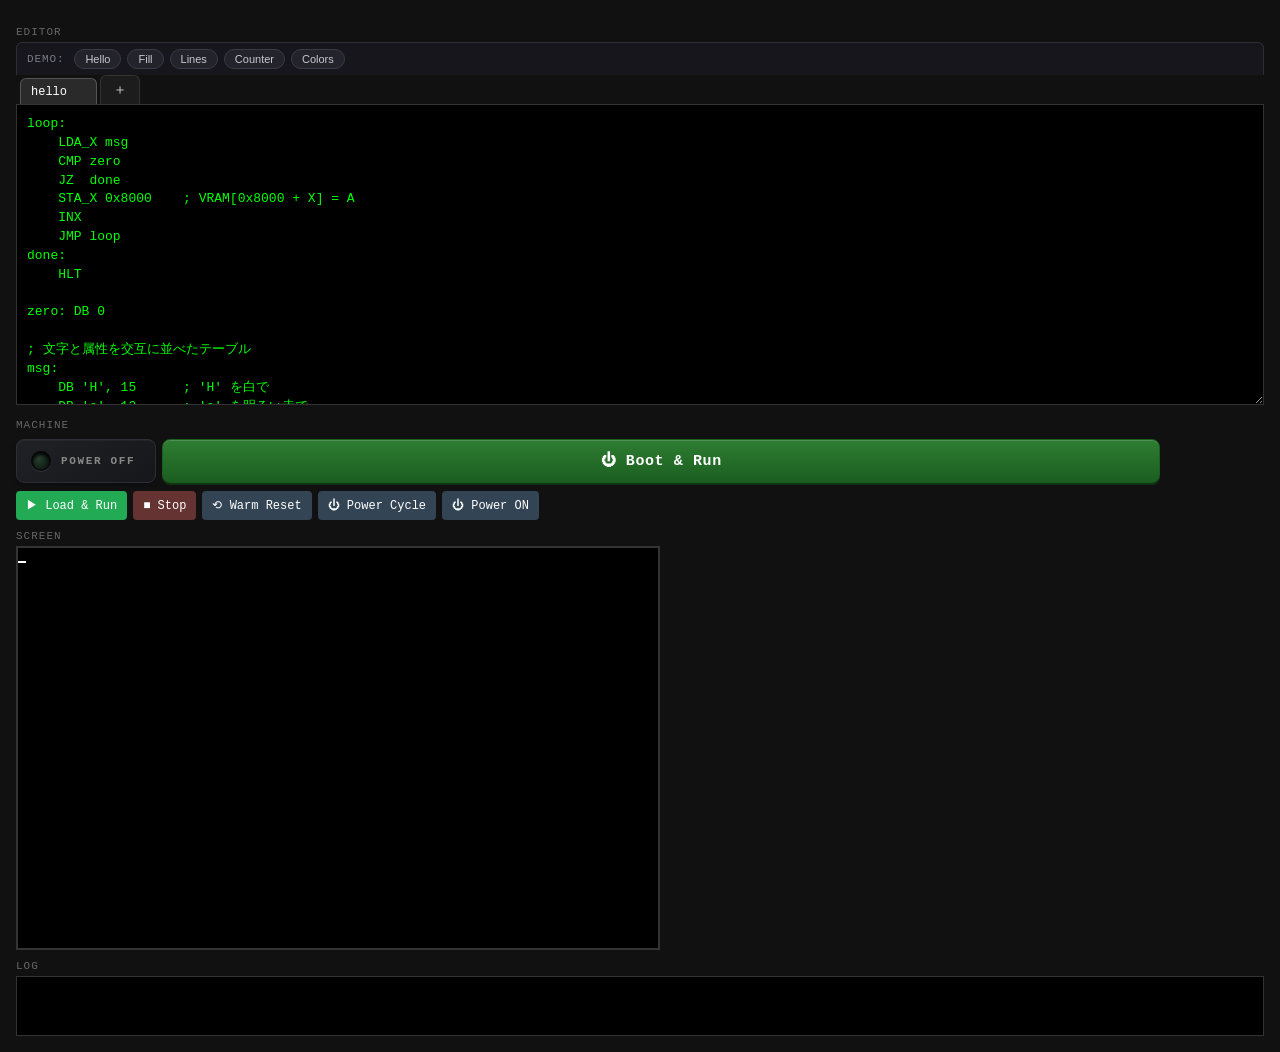
<file: VM.html>
<!DOCTYPE html>
<html lang="ja">
<head>
<meta charset="UTF-8">
<title>Mini CPU + VRAM — Assembler</title>
<link rel="stylesheet" href="source/style.css">
<link rel="icon" href="source/icon.png">
</head>
<body>

<div class="section-title">Editor</div>
<div class="editor-toolbar">
  <span class="toolbar-label">Demo:</span>
  <button class="chip" onclick="loadDemo('hello')">Hello</button>
  <button class="chip" onclick="loadDemo('fill')">Fill</button>
  <button class="chip" onclick="loadDemo('lines')">Lines</button>
  <button class="chip" onclick="loadDemo('counter')">Counter</button>
  <button class="chip" onclick="loadDemo('colors')">Colors</button>
</div>
<div class="tabs">
  <button class="add" title="New tab">＋</button>
</div>
<textarea id="source" spellcheck="false"></textarea>

<div class="section-title">Machine</div>

<!-- 主操作: 電源投入 → リセット → ロード → 実行 -->
<div class="row power-row">
  
    <!-- 電源 LED（ボタンではなく状態表示のみ） -->
  <div class="power-led-indicator" title="Power indicator">
    <span class="power-led-socket">
      <span class="power-led is-off" id="power-led"></span>
    </span>
    <span class="power-led-label" id="power-label">POWER OFF</span>
  </div>

  <button class="act power" id="btn-boot" onclick="bootAndRun()">⏻ Boot &amp; Run</button>
</div>

<!-- 実機スイッチ相当の細かい操作 -->
<div class="row switches-row">
  <button class="act" id="btn-run" onclick="runProgram()">▶ Load &amp; Run</button>
  <button class="act danger" id="btn-stop" onclick="onStopResume()" disabled>■ Stop</button>
  <button class="act secondary" id="btn-reset" onclick="Reset()">⟲ Warm Reset</button>
  <button class="act secondary" id="btn-cycle" onclick="rebootMachine()">⏻ Power Cycle</button>
  <button class="act secondary" id="btn-power" onclick="togglePower()">⏻ Power ON</button>
</div>

<div class="section-title">Screen</div>
<canvas id="screen"></canvas>

<div class="section-title">Log</div>
<pre id="log"></pre>

<script src="source/machine.js"></script>
<script src="source/assembler.js"></script>
<script src="source/ui.js"></script>

</body>
</html>
</file>
<file: source/style.css>
/* =========================================================
   Design tokens
   ========================================================= */
:root {
  /* surfaces */
  --bg-body:     #111;
  --bg-panel:    #1c1c1c;
  --bg-hover:    #242424;
  --bg-active:   #2a2a2a;
  --bg-input:    #000;

  /* borders */
  --border:        #333;
  --border-active: #555;

  /* text */
  --fg:        #eee;
  --fg-strong: #fff;
  --fg-mid:    #ccc;
  --fg-muted:  #888;
  --fg-faint:  #666;

  /* accents */
  --accent-run:  #2a5;
  --accent-sec:  #345;
  --accent-dang: #633;
  --term-green:  #0f0;
  --term-cyan:   #0ff;
  --close-hover: #f55;

  /* shape */
  --radius-tab: 6px 6px 0 0;
  --radius-btn: 4px;
  --font-mono:  monospace;
}

/* =========================================================
   Base
   ========================================================= */
* { box-sizing: border-box; }

body {
  background: var(--bg-body);
  color: var(--fg);
  font-family: var(--font-mono);
  padding: 16px;
  margin: 0;
}

h1 {
  font-size: 16px;
  margin: 0 0 12px;
  color: var(--fg-mid);
}

.section-title {
  font-size: 11px;
  color: var(--fg-faint);
  margin: 10px 0 4px;
  text-transform: uppercase;
  letter-spacing: 1px;
}

/* =========================================================
   Tabs — タブバーと「タブ風」要素（.tab / .add）の共通外観
   ========================================================= */
.tabs {
  display: flex;
  gap: 3px;
  align-items: flex-end;
  flex-wrap: wrap;
  border-bottom: 1px solid var(--border);
  padding: 0 4px;
}

/* タブ風の見た目を共有 */
.tab,
.add {
  background: var(--bg-panel);
  border: 1px solid var(--border);
  border-bottom: none;
  border-radius: var(--radius-tab);
  cursor: pointer;
  font-family: inherit;
  color: var(--fg-muted);
}

.tab {
  display: inline-flex;
  align-items: center;
  gap: 6px;
  padding: 5px 10px;
  font-size: 12px;
  user-select: none;
  max-width: 160px;
}
.tab .title {
  overflow: hidden;
  text-overflow: ellipsis;
  white-space: nowrap;
}
.tab:hover  { background: var(--bg-hover); }
.tab.active {
  background: var(--bg-active);
  color: var(--fg-strong);
  border-color: var(--border-active);
}

.add {
  padding: 5px 12px;
  font-size: 14px;
  color: var(--fg-mid);
}
.add:hover { background: var(--bg-active); color: var(--fg-strong); }

/* タブ内のクローズボタン（ゴーストボタン） */
.tab .close {
  border: none;
  background: transparent;
  color: #777;
  cursor: pointer;
  padding: 0 2px;
  font-family: inherit;
  font-size: 15px;
  line-height: 1;
}
.tab .close:hover { color: var(--close-hover); }

/* =========================================================
   Editor
   ========================================================= */
#source {
  width: 100%;
  height: 300px;
  background: var(--bg-input);
  color: var(--term-green);
  border: 1px solid var(--border);
  border-top: none;
  padding: 10px;
  font-family: var(--font-mono);
  font-size: 13px;
  line-height: 1.45;
  resize: vertical;
  white-space: pre;
  overflow: auto;
  tab-size: 4;
  outline: none;
}

/* =========================================================
   Rows & buttons — アクションボタンの共通外観
   ========================================================= */
.row {
  display: flex;
  gap: 6px;
  flex-wrap: wrap;
  margin: 8px 0;
}

button.act {
  padding: 6px 14px;
  background: var(--accent-run);
  color: var(--fg-strong);
  border: none;
  border-radius: var(--radius-btn);
  cursor: pointer;
  font-size: 12px;
  font-family: inherit;
}
button.act:hover { filter: brightness(1.15); }

button.act.secondary { background: var(--accent-sec); }
button.act.danger    { background: var(--accent-dang); }

/* =========================================================
   Screen & Log
   ========================================================= */
#screen {
  display: block;
  background: var(--bg-input);
  border: 2px solid var(--border);
  image-rendering: pixelated;
  max-width: 100%;
}

#log {
  background: var(--bg-input);
  color: var(--term-cyan);
  padding: 8px 10px;
  min-height: 60px;
  max-height: 180px;
  overflow: auto;
  font-size: 12px;
  white-space: pre;
  border: 1px solid var(--border);
  margin: 0;
}

/* --- Editor toolbar (デモ選択チップ) --- */
.editor-toolbar {
  display: flex;
  align-items: center;
  flex-wrap: wrap;
  gap: 6px;
  padding: 6px 10px;
  background: #16161c;
  border: 1px solid #2e2e38;
  border-bottom: none;
  border-radius: 6px 6px 0 0;
}
.toolbar-label {
  font-size: 11px;
  letter-spacing: .08em;
  text-transform: uppercase;
  color: #7a7a88;
  margin-right: 4px;
}
.chip {
  font-size: 11px;
  padding: 3px 10px;
  border-radius: 12px;
  background: #23232c;
  color: #c8c8d0;
  border: 1px solid #3a3a48;
  cursor: pointer;
  transition: background .12s, color .12s;
}
.chip:hover {
  background: #33334a;
  color: #fff;
}

/* --- Machine switches --- */
.row.power-row {
  margin-bottom: 8px;
}
.act.power {
  width: 80%;
  padding: 12px;
  font-size: 15px;
  font-weight: 600;
  letter-spacing: .04em;
  color: #fff;
  background: linear-gradient(180deg, #2e7d32, #1b5e20);
  border: 1px solid #1b5e20;
  border-radius: 8px;
  box-shadow: 0 2px 0 #0d3310, inset 0 1px 0 rgba(255,255,255,.15);
  cursor: pointer;
}
.act.power:hover  { background: linear-gradient(180deg, #388e3c, #2e7d32); }
.act.power:active { transform: translateY(1px); box-shadow: 0 1px 0 #0d3310; }
.act.power:disabled { opacity: .5; cursor: default; }

.row.switches-row .act {
  font-size: 12px;
  padding: 6px 10px;
}

/* =========================================================
   Power LED indicator（ボタンではなく状態表示）
   ========================================================= */
.power-led-indicator {
  display: inline-flex;
  align-items: center;
  gap: 10px;
  padding: 8px 14px;
  background: linear-gradient(145deg, #1f2125, #16171a);
  border: 1px solid #2e2e38;
  border-radius: 8px;
  color: #888;
  box-shadow:
    inset 0 1px 1px rgba(255, 255, 255, 0.05),
    0 2px 4px rgba(0, 0, 0, 0.4);
  user-select: none;
}

.power-led-label {
  font-size: 11px;
  font-weight: 700;
  letter-spacing: 0.15em;
  color: #888;
  display: inline-block;
  min-width: 80px;   /* "POWER OFF" が収まる幅（実測して調整） */
  text-align: left;
}


/* --- LED ソケット（金属の窪み） --- */
.power-led-socket {
  width: 20px;
  height: 20px;
  border-radius: 50%;
  background: #0d0e10;
  padding: 2px;
  box-sizing: border-box;
  box-shadow:
    inset 0 2px 4px rgba(0, 0, 0, 0.9),
    0 1px 1px rgba(255, 255, 255, 0.1);
  display: inline-flex;
  align-items: center;
  justify-content: center;
}

/* --- LED 本体（デフォルト: 点灯） --- */
.power-led {
  width: 100%;
  height: 100%;
  border-radius: 50%;
  transition: all 0.3s ease;
  background: radial-gradient(
    circle at 35% 35%,
    #aaffaa 0%,
    #00ff66 35%,
    #00a843 70%,
    #005520 100%
  );
  box-shadow:
    0 0 8px #00ff66,
    0 0 16px rgba(0, 255, 102, 0.6),
    0 0 30px rgba(0, 255, 102, 0.3),
    inset 0 1px 2px rgba(255, 255, 255, 0.8);
  animation: led-pulse 3s infinite alternate ease-in-out;
}

@keyframes led-pulse {
  0%   { opacity: 0.9; }
  100% { opacity: 1; }
}

/* --- 消灯状態 --- */
.power-led.is-off {
  animation: none;
  background: radial-gradient(
    circle at 35% 35%,
    #2a4030 0%,
    #122417 60%,
    #07120a 100%
  );
  box-shadow:
    inset 0 2px 3px rgba(0, 0, 0, 0.8),
    inset 0 -1px 1px rgba(255, 255, 255, 0.05);
}

#btn-power {
  min-width: 12ch;
  text-align: center;
}

/* --- Page navigation --- */
/* 右上固定の Manual ボタン。エディタ側は --nav-reserve 分だけ右を空けて重なりを避ける */
:root { --nav-reserve: 150px; }

.editor-pane { margin-right: var(--nav-reserve); }

.page-nav {
  position: fixed;
  top: 12px;
  right: 16px;
  margin: 0;
  z-index: 10;
}

.nav-button {
  display: inline-block;
  padding: 10px 18px;
  background: linear-gradient(180deg, #2e5f9e, #1d3f6e);
  color: var(--fg-strong);
  border: 1px solid #3c74bb;
  border-radius: 8px;
  font-family: inherit;
  font-size: 15px;
  font-weight: 600;
  letter-spacing: .04em;
  text-decoration: none;
  box-shadow: 0 2px 0 #12284a, 0 4px 10px rgba(0, 0, 0, .5),
              inset 0 1px 0 rgba(255, 255, 255, .15);
  transition: filter .12s, transform .05s;
}

.nav-button:hover  { filter: brightness(1.2); }
.nav-button:active { transform: translateY(1px); box-shadow: 0 1px 0 #12284a; }

/* 狭い画面では固定をやめ、通常フローで右寄せ */
@media (max-width: 600px) {
  :root { --nav-reserve: 0px; }
  .page-nav { position: static; display: flex; justify-content: flex-end; margin: 0 0 8px; }
}
</file>
